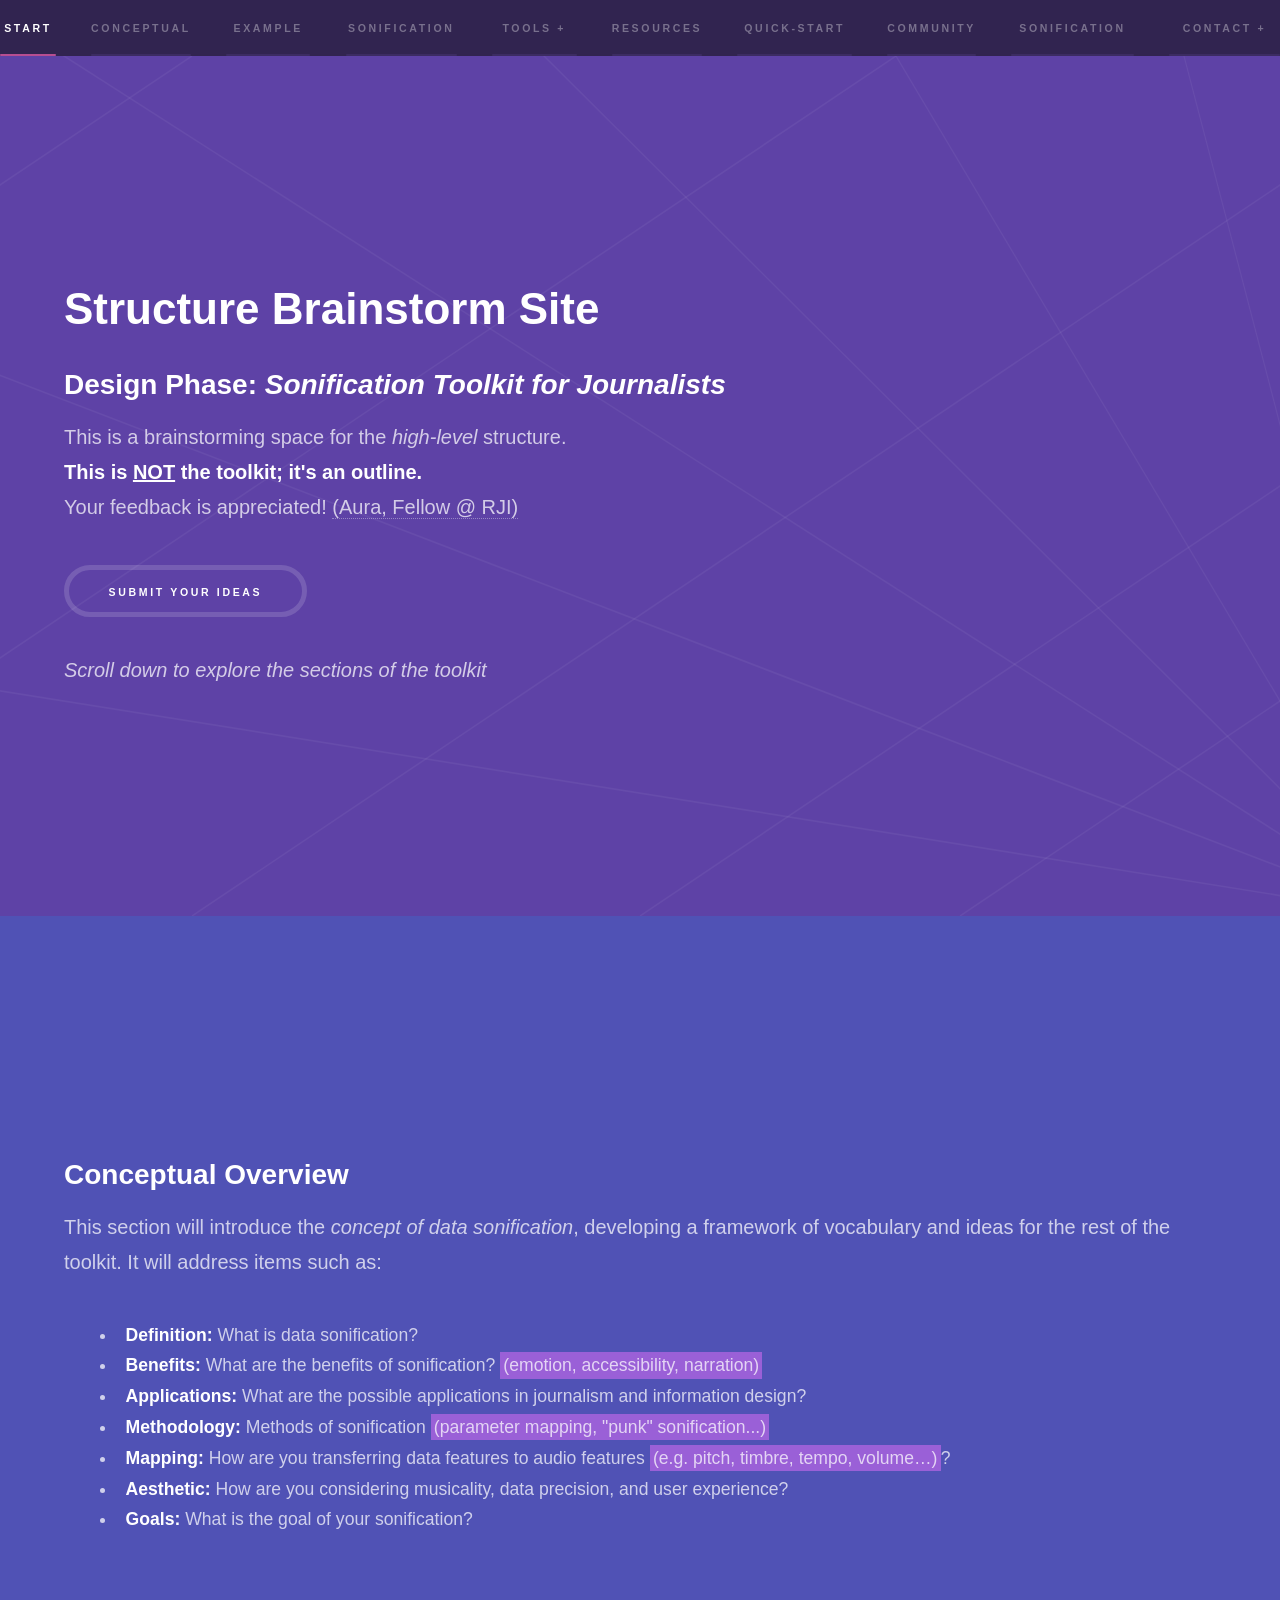
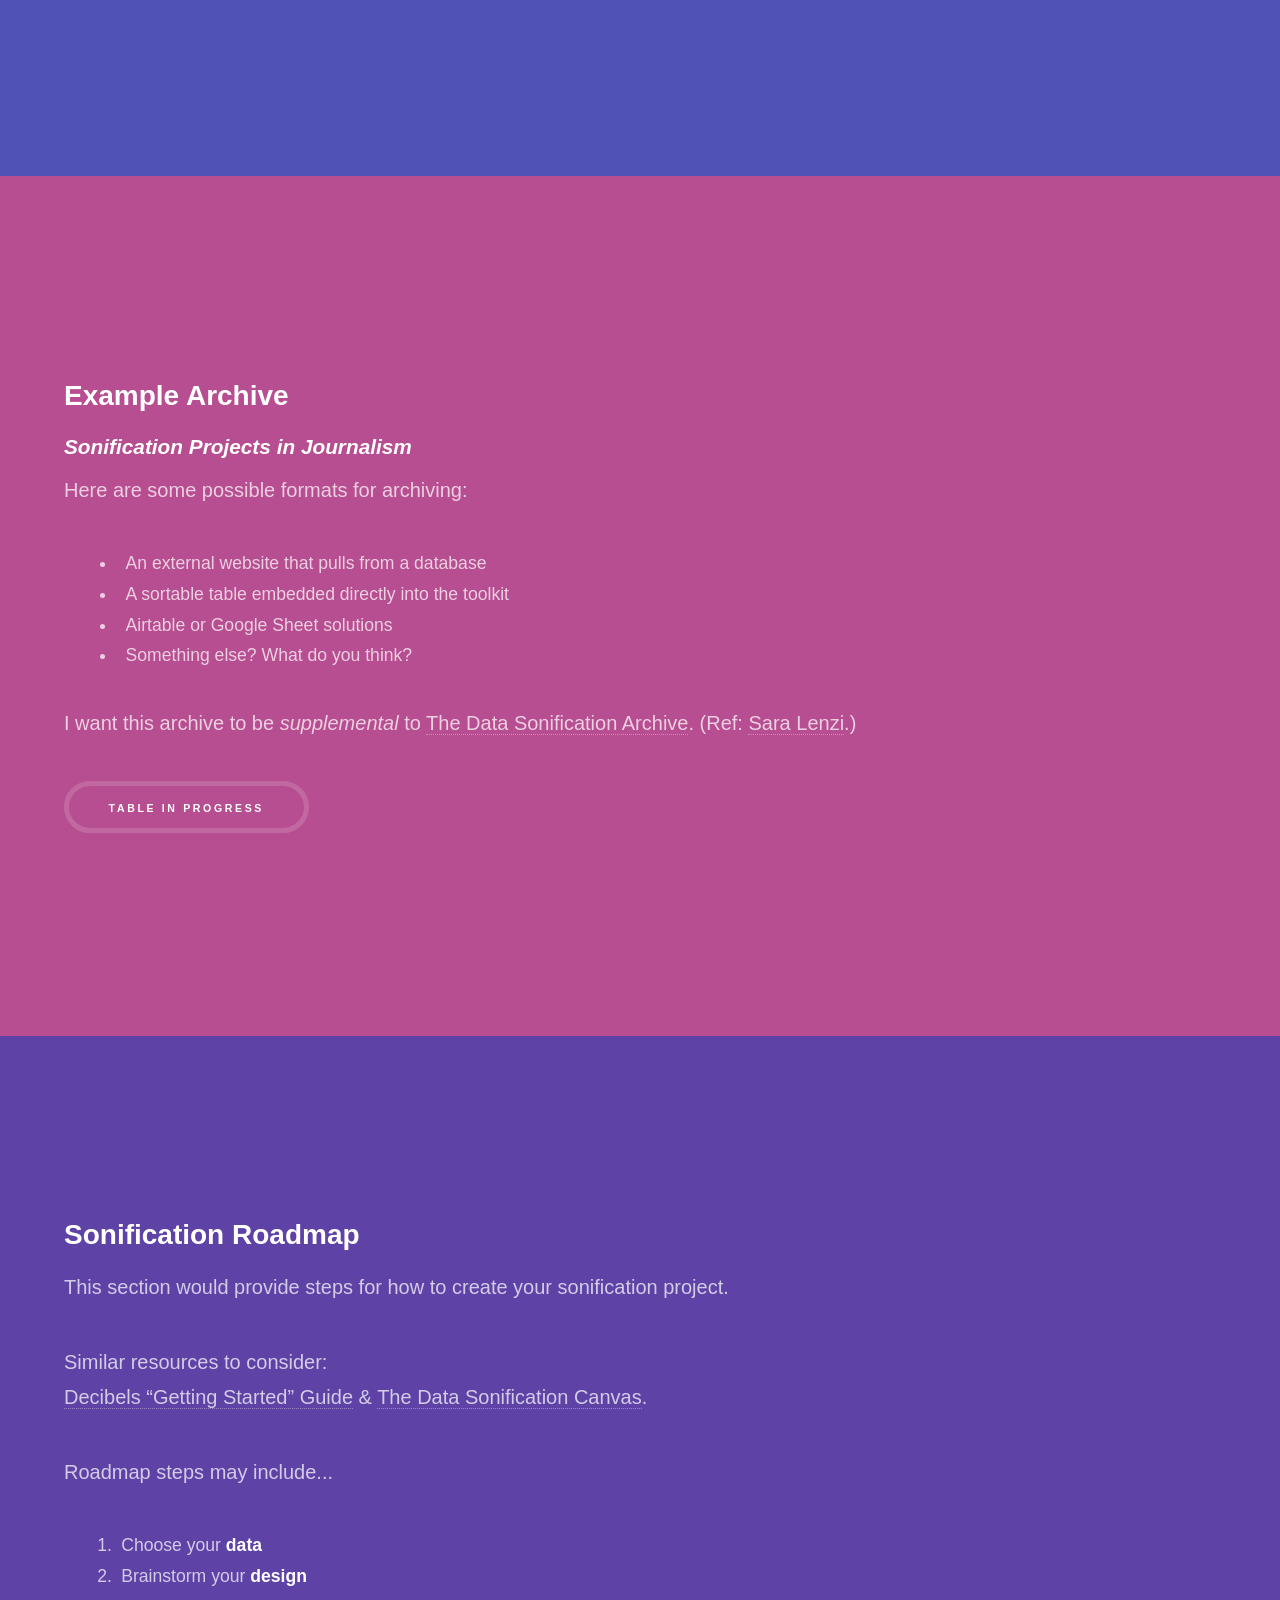
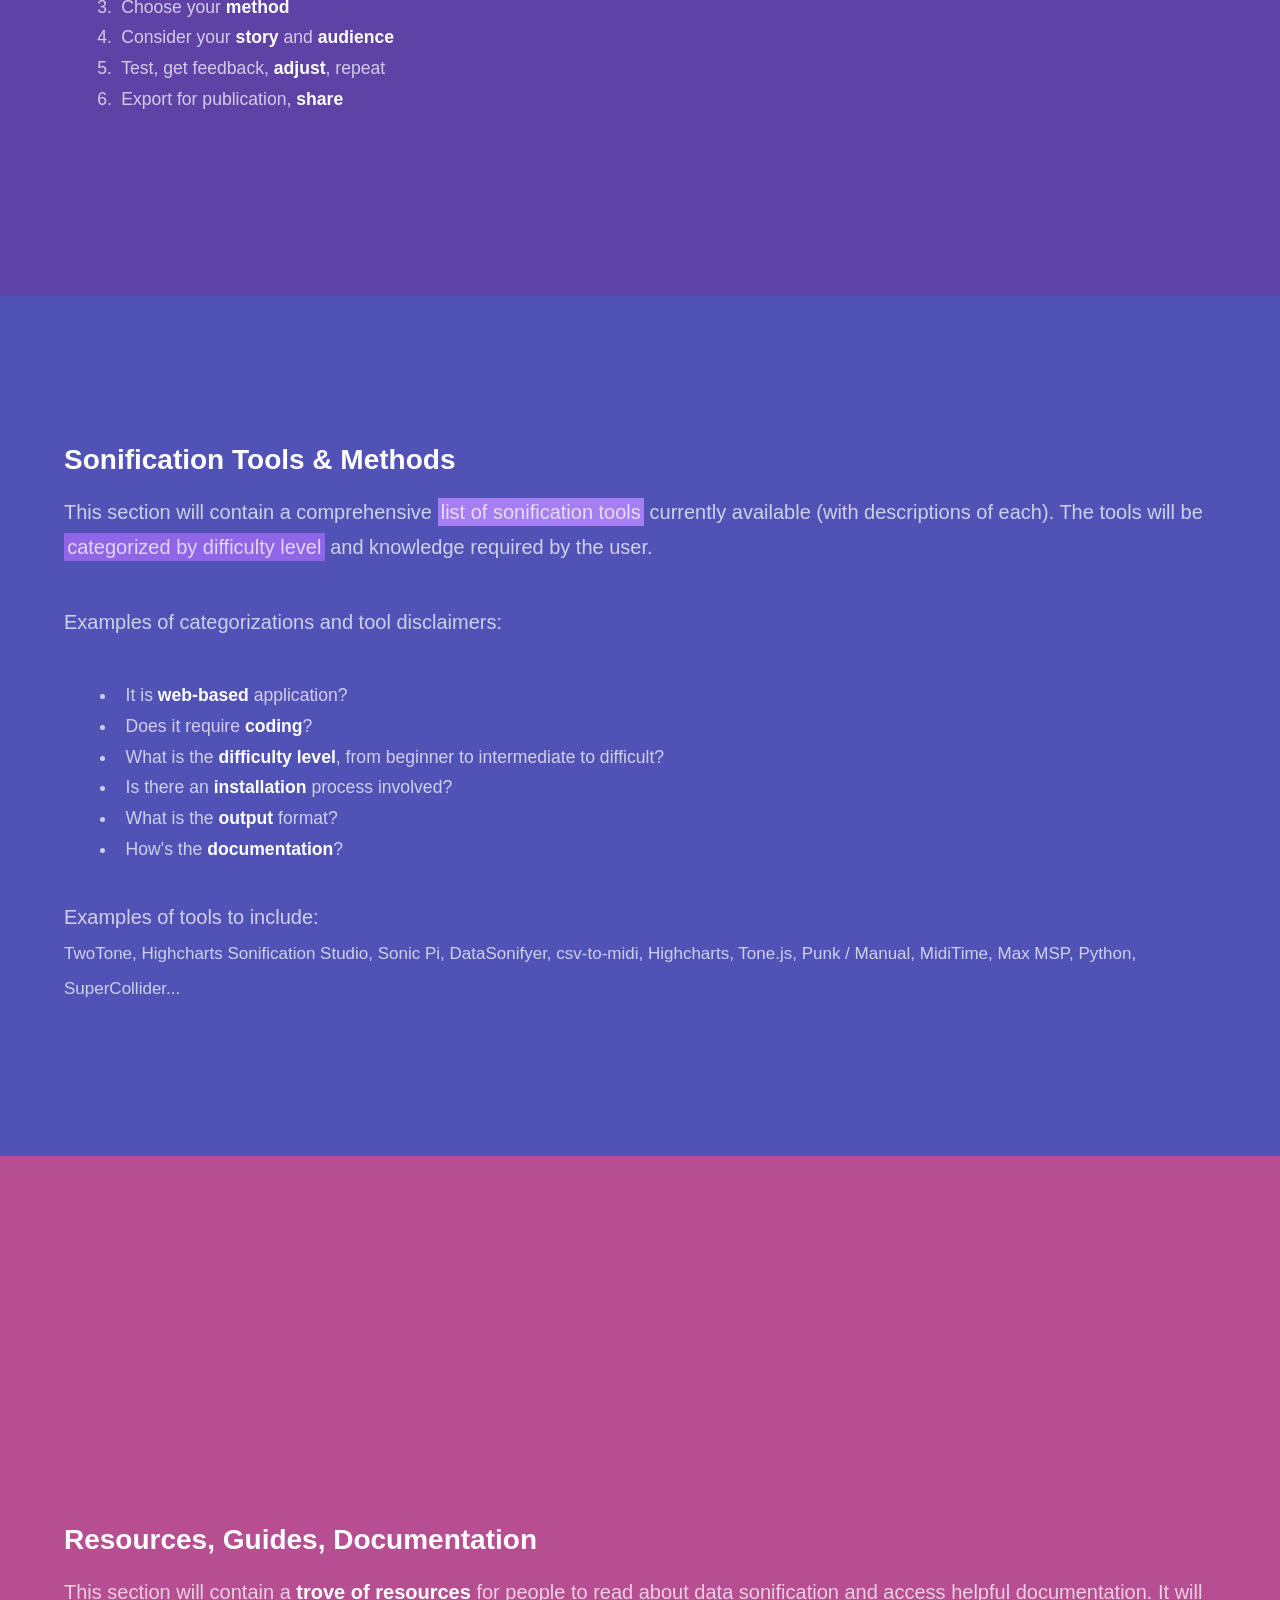
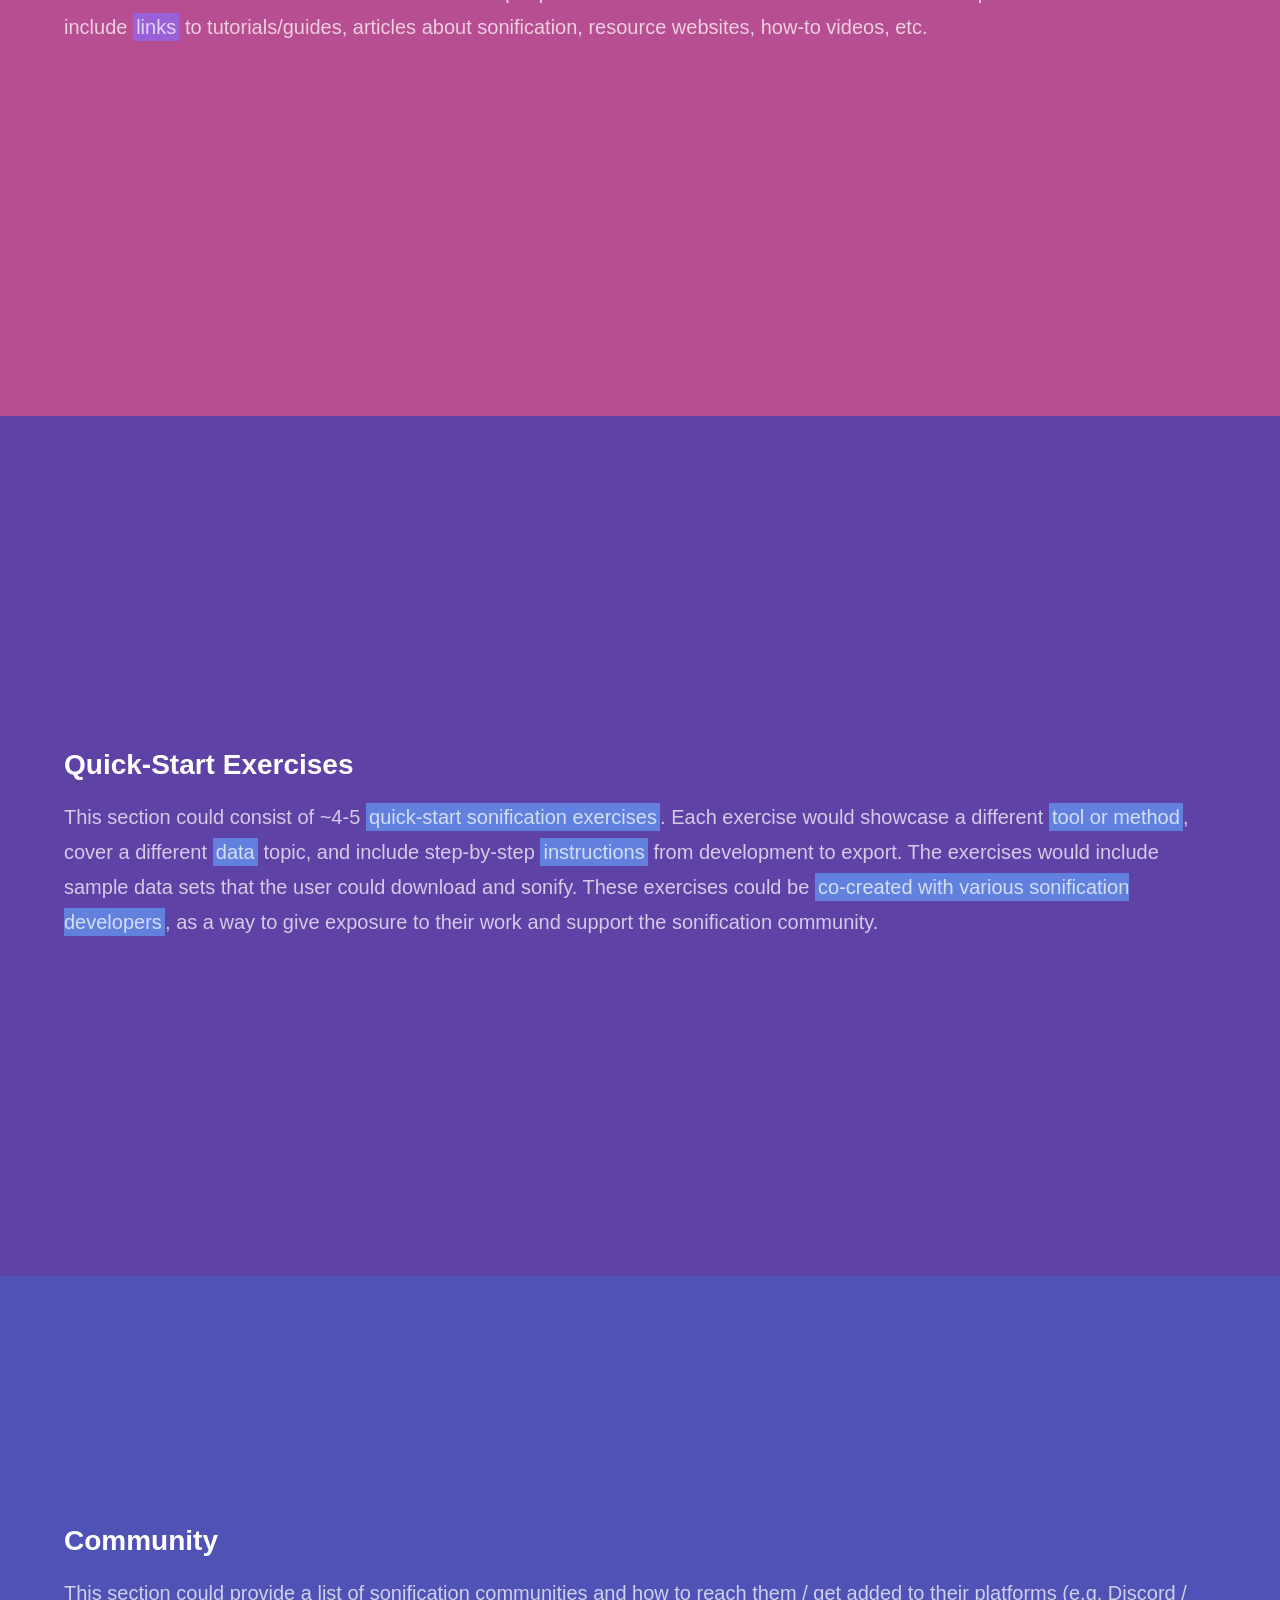
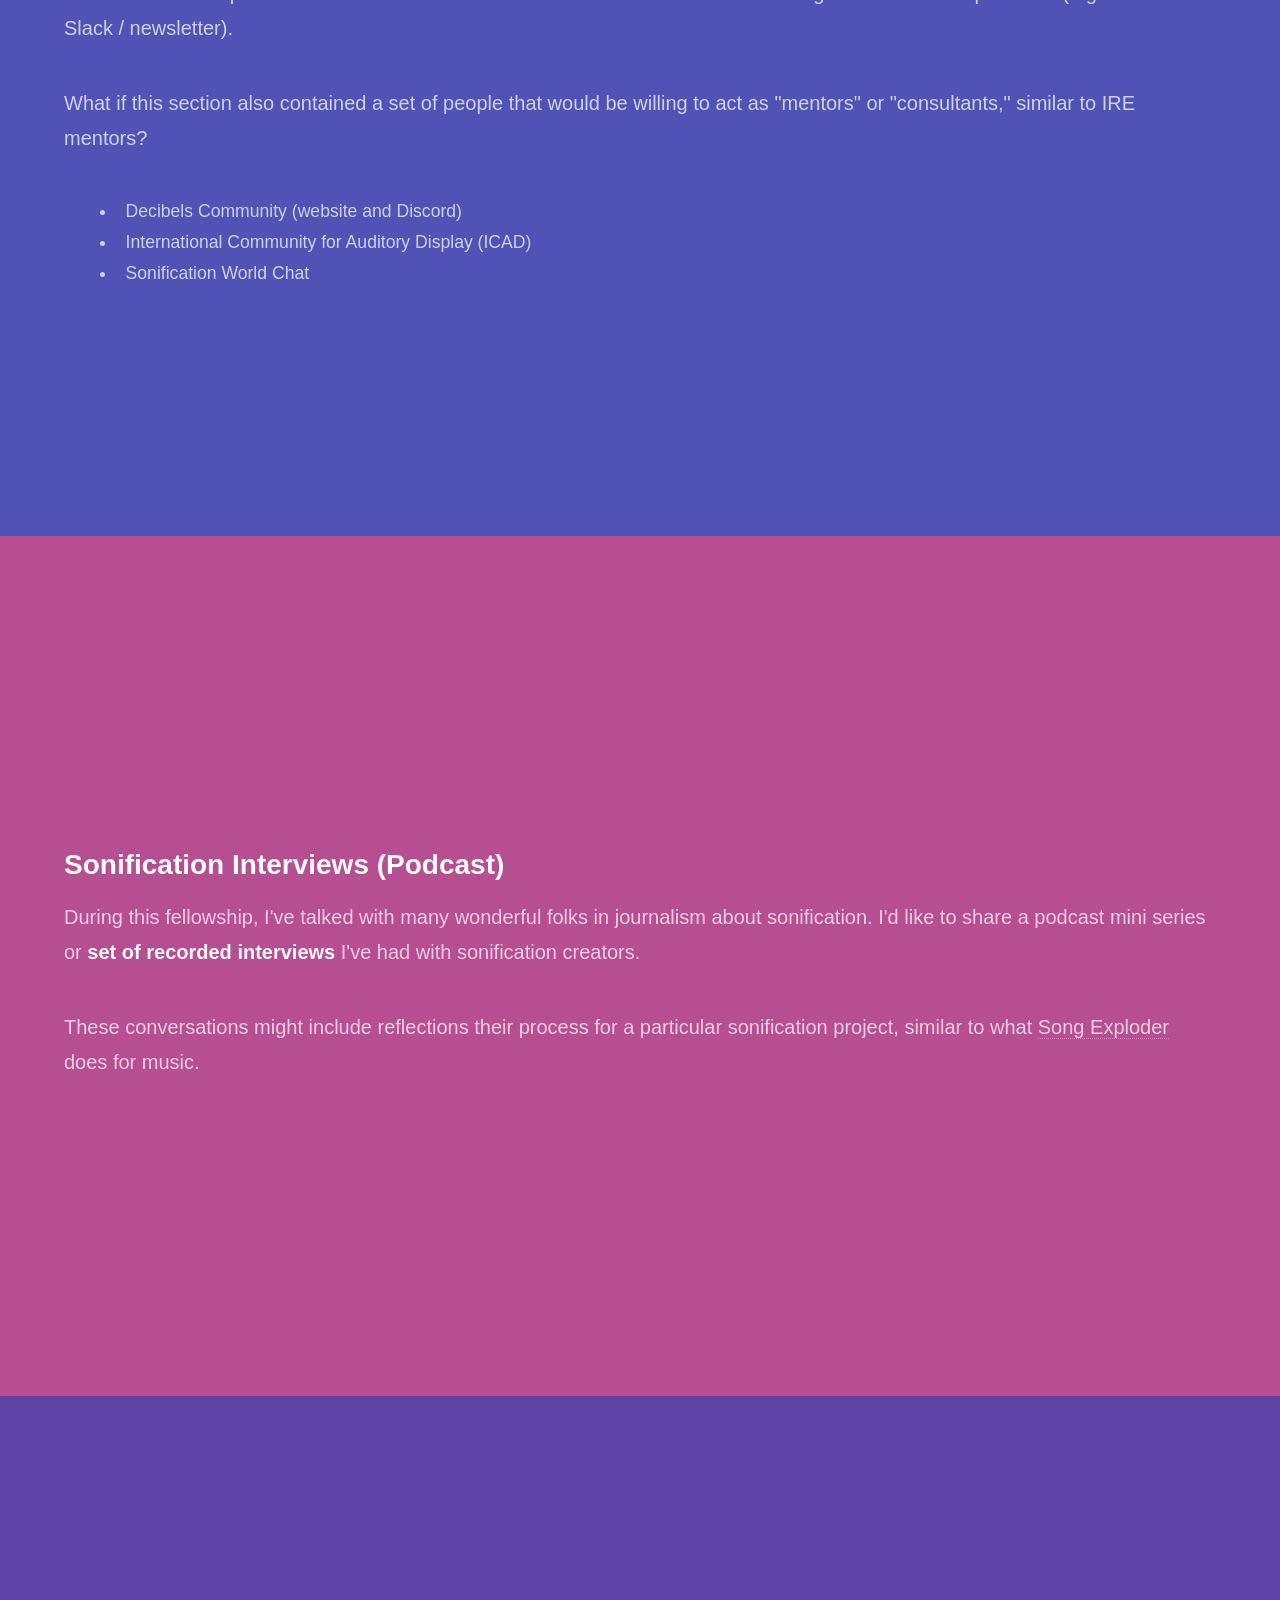
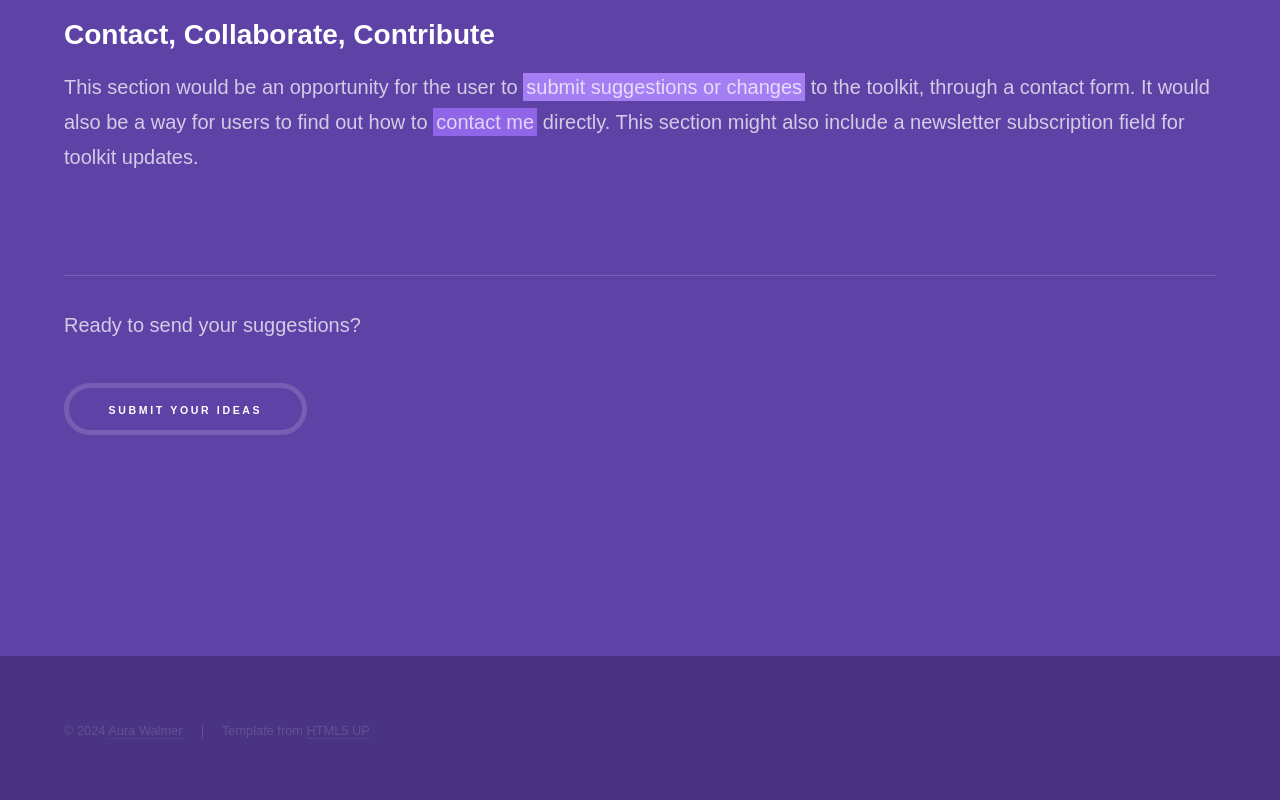
<file: index.html>
<!DOCTYPE HTML>
<!-- Hyperspace by HTML5 UP | html5up.net | @ajlkn | CCA 3.0 license (html5up.net/license) -->
<html lang="en">
	<head>
		<title>Sonification Toolkit for Storytellers | Structure Brainstorm</title>
		<meta charset="utf-8">
		<meta name="viewport" content="width=device-width, initial-scale=1, user-scalable=no">
		<!-- Template CSS -->
		<link rel="stylesheet" href="assets/css/main.css">
		<noscript><link rel="stylesheet" href="assets/css/noscript.css"></noscript>
	</head>
	<body class="is-preload">

		<!-- Sidebar -->
			<section id="sidebar">
				<div class="inner">
					<nav>
						<ul>
							<li><a href="#intro">Start Here</a></li>
							<li><a href="#conceptual">Conceptual</a></li>
							<li><a href="#examples">Example Archive</a></li>
							<li><a href="#roadmap">Sonification Roadmap</a></li>
                            <li><a href="#tools">Tools + Methods</a></li>
							<li><a href="#resources">Resources</a></li>
							<li><a href="#exercises">Quick-Start Exercises</a></li>
							<li><a href="#community">Community</a></li>
                            <li><a href="#podcast">Sonification Interviews</a></li>
							<li><a href="#contact">Contact + Contribute</a></li>
						</ul>
					</nav>
				</div>
			</section>

		<!-- Wrapper -->
			<div id="wrapper">
				<!-- Start Here -->
                <section id="intro" class="wrapper style1 fullscreen fade-up">
                    <div class="inner">
                        <h1>Structure Brainstorm Site </h1>
                        <h2>Design Phase: <em>Sonification Toolkit for Journalists</em></h2>
						<p>
							This is a brainstorming space for the <em>high-level</em> structure. <br>
							<b>This is <u>NOT</u> the toolkit; it's an outline.</b> <br>
							Your feedback is appreciated! <a href="https://rjionline.org/person/auralee-walmer/" target="_blank">(Aura, Fellow @ RJI)</a>
						</p>
                        <ul class="actions">
                            <li><a href="https://forms.gle/p8mmgmQEMDnyavcq8" target="_blank" class="button scrolly">Submit your ideas</a></li>
                        </ul>
						<p><em>Scroll down to explore the sections of the toolkit</em></p>
                    </div>
                </section>

				<!-- Conceptual -->
                <section id="conceptual" class="wrapper style2 fullscreen fade-up">
                    <div class="inner">
                        <h2>Conceptual Overview</h2>
                        <p>This section will introduce the <em>concept of data sonification</em>, developing a framework of vocabulary and ideas for the rest of the toolkit. It will address items such as:</p>
                       <ul>
                            <li><b>Definition:</b> What is data sonification?</li>
                            <li><b>Benefits:</b> What are the benefits of sonification? <span class="paragraph-bg-highlight-1">(emotion, accessibility, narration)</span> </li>
                            <li><b>Applications:</b> What are the possible applications in journalism and information design?</li>
                            <li><b>Methodology:</b> Methods of sonification <span class="paragraph-bg-highlight-1">(parameter mapping, "punk" sonification...)</span></li>
							<li><b>Mapping:</b> How are you transferring data features to audio features <span class="paragraph-bg-highlight-1">(e.g. pitch, timbre, tempo, volume…)</span>?
							</li>
                            <li><b>Aesthetic:</b> How are you considering musicality, data precision, and user experience?</li>
                            <li><b>Goals:</b> What is the goal of your sonification?</li>
                       </ul>
                    </div>
                </section>

                <!-- Examples -->
                <section id="examples" class="wrapper style3 fullscreen fade-up">
                    <div class="inner">
                        <h2>Example Archive</h2>
						<h3><em>Sonification Projects in Journalism</em></h3>
                        <p>Here are some possible formats for archiving:</p>
							<ul>
								<li>An external website that pulls from a database</li>
								<li>A sortable table embedded directly into the toolkit</li>
								<li>Airtable or Google Sheet solutions</li>
								<li>Something else? What do you think?</li>
							</ul>
                        <p>
							I want this archive to be <em>supplemental</em> to <a href="https://sonification.design/" target="_blank">The Data Sonification Archive</a>. (Ref: <a href="https://sonification.design/about.html" target="_blank">Sara Lenzi</a>.)
						</p>
                        <ul class="actions">
							<li><a href="#" class="button">Table In Progress</a></li>
							<!-- <li><a href="#" target="_blank" class="button">Table In Progress</a></li> -->
                        </ul>
                    </div>
                </section>

                <!-- Roadmap -->
                <section id="roadmap" class="wrapper style1 fullscreen fade-up">
                    <div class="inner">
                        <h2>Sonification Roadmap</h2>
						<p>This section would provide steps for how to create your sonification project.</p>
						<p>
							Similar resources to consider: <br>
							<a href="https://docs.google.com/document/d/1aMvWjr4NjgddhbMwwcmH8X0U1Qh9pnK7MsIFLT8nWLk/edit?usp=sharing" target="_blank">Decibels “Getting Started” Guide</a> &amp;
							<a href="https://sonification.design/resource.html" target="_blank">The Data Sonification Canvas</a>.
						</p>
						<p>Roadmap steps may include...</p>
							<ol>
								<li>Choose your <b>data</b></li>
								<li>Brainstorm your <b>design</b></li>
								<li>Choose your <b>method</b></li>
								<li>Consider your <b>story</b> and <b>audience</b></li>
								<li>Test, get feedback, <b>adjust</b>, repeat</li>
								<li>Export for publication, <b>share</b></li>
							</ol>
                    </div>
                </section>

				<!-- Tools -->
                <section id="tools" class="wrapper style2 fullscreen fade-up">
                    <div class="inner">
                        <h2>Sonification Tools &amp; Methods</h2>
						<p>
							This section will contain a comprehensive <span class="paragraph-bg-highlight-2">list of sonification tools</span> currently available (with descriptions of each). The tools will be <span class="paragraph-bg-highlight-3">categorized by difficulty level</span> and knowledge required by the user.
						</p>
						<p>Examples of categorizations and tool disclaimers:</p>
							<ul>
								<li>It is <b>web-based</b> application?</li>
								<li>Does it require <b>coding</b>?</li>
								<li>What is the <b>difficulty level</b>, from beginner to intermediate to difficult?</li>
								<li>Is there an <b>installation</b> process involved?</li>
								<li>What is the <b>output</b> format?</li>
								<li>How's the <b>documentation</b>?</li>
							</ul>
						<p>Examples of tools to include: <br>
							<span class="paragraph-tad-smaller">TwoTone, Highcharts Sonification Studio, Sonic Pi, DataSonifyer, csv-to-midi, Highcharts, Tone.js, Punk / Manual, MidiTime, Max MSP, Python, SuperCollider...</span>
						</p>
                    </div>
                </section>

				<!-- Resources -->
                <section id="resources" class="wrapper style3 fullscreen fade-up">
                    <div class="inner">
                        <h2>Resources, Guides, Documentation</h2>
						<p>This section will contain a <b>trove of resources</b> for people to read about data sonification and access helpful documentation. It will include <span class="paragraph-bg-highlight-1">links</span> to tutorials/guides, articles about sonification, resource websites, how-to videos, etc.</p>
                    </div>
                </section>

				<!-- Excercises -->
                <section id="exercises" class="wrapper style1 fullscreen fade-up">
                    <div class="inner">
                        <h2>Quick-Start Exercises</h2>
						<p>This section could consist of ~4-5 <span class="paragraph-bg-highlight-4">quick-start sonification exercises</span>. Each exercise would showcase a different <span class="paragraph-bg-highlight-4">tool or method</span>, cover a different <span class="paragraph-bg-highlight-4">data</span> topic, and include step-by-step <span class="paragraph-bg-highlight-4">instructions</span> from development to export. The exercises would include sample data sets that the user could download and sonify. These exercises could be <span class="paragraph-bg-highlight-4">co-created with various sonification developers</span>, as a way to give exposure to their work and support the sonification community. </p>
                    </div>
                </section>

				<!-- Community -->
                <section id="community" class="wrapper style2 fullscreen fade-up">
                    <div class="inner">
                        <h2>Community</h2>
						<p>
							This section could provide a list of sonification communities and how to reach them / get added to their platforms (e.g. Discord / Slack / newsletter).
						</p>
						<p>
							What if this section also contained a set of people that would be willing to act as "mentors" or "consultants," similar to IRE mentors?
						</p>
						<ul>
							<li>Decibels Community (website and Discord)</li>
							<li>International Community for Auditory Display (ICAD)</li>
							<li>Sonification World Chat</li>
						</ul>
                    </div>
                </section>

				<!-- Podcasts / Interviews -->
                <section id="podcast" class="wrapper style3 fullscreen fade-up">
                    <div class="inner">
                        <h2>Sonification Interviews (Podcast)</h2>
						<p>
							During this fellowship, I've talked with many wonderful folks in journalism about sonification. I'd like to share a podcast mini series or <b>set of recorded interviews</b> I've had with sonification creators.
						</p>
						<p>
							These conversations might include reflections their process for a particular sonification project, similar to what <a href="https://songexploder.net/" target="_blank">Song Exploder</a> does for music.
						</p>
                    </div>
                </section>

				<!-- Contact + Contribute -->
                <section id="contact" class="wrapper style1 fullscreen fade-up">
                    <div class="inner">
                        <h2>Contact, Collaborate, Contribute</h2>
						<p>
							This section would be an opportunity for the user to <span class="paragraph-bg-highlight-2">submit suggestions or changes</span> to the toolkit, through a contact form. It would also be a way for users to find out how to <span class="paragraph-bg-highlight-3">contact me</span> directly. This section might also include a newsletter subscription field for toolkit updates.
						</p>
						<br>
						<hr>
						<p>Ready to send your suggestions?</p>
						<ul class="actions">
                            <li><a href="https://forms.gle/p8mmgmQEMDnyavcq8" target="_blank" class="button scrolly">Submit your ideas</a></li>
                        </ul>
                    </div>
                </section>

			</div>

		<!-- Footer -->
			<footer id="footer" class="wrapper style1-alt">
				<div class="inner">
					<ul class="menu">
						<li>&copy; 2024 <a href="https://aurawalmer.com/" target="_blank">Aura Walmer</a> </li><li>Template from <a href="http://html5up.net" target="_blank">HTML5 UP</a></li>
					</ul>
				</div>
			</footer>

		<!-- Scripts -->
			<script src="assets/js/jquery.min.js"></script>
			<script src="assets/js/jquery.scrollex.min.js"></script>
			<script src="assets/js/jquery.scrolly.min.js"></script>
			<script src="assets/js/browser.min.js"></script>
			<script src="assets/js/breakpoints.min.js"></script>
			<script src="assets/js/util.js"></script>
			<script src="assets/js/main.js"></script>

	</body>
</html>
</file>
<file: assets/css/noscript.css>
/*
	Hyperspace by HTML5 UP
	html5up.net | @ajlkn
	Free for personal and commercial use under the CCA 3.0 license (html5up.net/license)
*/

/* Spotlights */

	.spotlights > section > .image:before {
		opacity: 0 !important;
	}

	.spotlights > section > .content > .inner {
		-moz-transform: none !important;
		-webkit-transform: none !important;
		-ms-transform: none !important;
		transform: none !important;
		opacity: 1 !important;
	}

/* Wrapper */

	.wrapper > .inner {
		opacity: 1 !important;
		-moz-transform: none !important;
		-webkit-transform: none !important;
		-ms-transform: none !important;
		transform: none !important;
	}

/* Sidebar */

	#sidebar > .inner {
		opacity: 1 !important;
	}

	#sidebar nav > ul > li {
		-moz-transform: none !important;
		-webkit-transform: none !important;
		-ms-transform: none !important;
		transform: none !important;
		opacity: 1 !important;
	}
</file>
<file: assets/css/main.css>
@import url(fontawesome-all.min.css);

/*
	Hyperspace by HTML5 UP
	html5up.net | @ajlkn
	Free for personal and commercial use under the CCA 3.0 license (html5up.net/license)
*/

html, body, div, span, applet, object,
iframe, h1, h2, h3, h4, h5, h6, p, blockquote,
pre, a, abbr, acronym, address, big, cite,
code, del, dfn, em, img, ins, kbd, q, s, samp,
small, strike, strong, sub, sup, tt, var, b,
u, i, center, dl, dt, dd, ol, ul, li, fieldset,
form, label, legend, table, caption, tbody,
tfoot, thead, tr, th, td, article, aside,
canvas, details, embed, figure, figcaption,
footer, header, hgroup, menu, nav, output, ruby,
section, summary, time, mark, audio, video {
	margin: 0;
	padding: 0;
	border: 0;
	font-size: 100%;
	font: inherit;
	vertical-align: baseline;}

article, aside, details, figcaption, figure,
footer, header, hgroup, menu, nav, section {
	display: block;}

body {
	line-height: 1;
}

ol, ul {
	list-style: none;
}

blockquote, q {
	quotes: none;
}

	blockquote:before, blockquote:after, q:before, q:after {
		content: '';
		content: none;
	}

table {
	border-collapse: collapse;
	border-spacing: 0;
}

body {
	-webkit-text-size-adjust: none;
}

mark {
	background-color: transparent;
	color: inherit;
}

input::-moz-focus-inner {
	border: 0;
	padding: 0;
}

input, select, textarea {
	-moz-appearance: none;
	-webkit-appearance: none;
	-ms-appearance: none;
	appearance: none;
}

/* Basic */

	@-ms-viewport {
		width: device-width;
	}

	body {
		-ms-overflow-style: scrollbar;
	}

	@media screen and (max-width: 480px) {

		html, body {
			min-width: 320px;
		}

	}

	html {
		box-sizing: border-box;
	}

	*, *:before, *:after {
		box-sizing: inherit;
	}

	body {
		background: #312450;
	}

		body.is-preload *, body.is-preload *:before, body.is-preload *:after {
			-moz-animation: none !important;
			-webkit-animation: none !important;
			-ms-animation: none !important;
			animation: none !important;
			-moz-transition: none !important;
			-webkit-transition: none !important;
			-ms-transition: none !important;
			transition: none !important;
		}

/* Type */

	body, input, select, textarea {
		color: rgba(255, 255, 255, .73); /* changed for better visibility */
		font-family: Arial, Helvetica, sans-serif;
		font-size: 16.5pt;
		font-weight: normal;
		line-height: 1.75;
	}

		@media screen and (max-width: 1680px) {

			body, input, select, textarea {
				font-size: 13pt;
			}

		}

		@media screen and (max-width: 1280px) {

			body, input, select, textarea {
				font-size: 12pt;
			}

		}

		@media screen and (max-width: 360px) {

			body, input, select, textarea {
				font-size: 11pt;
			}

		}

	a {
		-moz-transition: color 0.2s ease, border-bottom-color 0.2s ease;
		-webkit-transition: color 0.2s ease, border-bottom-color 0.2s ease;
		-ms-transition: color 0.2s ease, border-bottom-color 0.2s ease;
		transition: color 0.2s ease, border-bottom-color 0.2s ease;
		border-bottom: dotted 1px rgba(255, 255, 255, 0.35);
		color: inherit;
		text-decoration: none;
	}

		a:hover {
			border-bottom-color: transparent;
			color: #ffffff;
		}

	strong, b {
		color: #ffffff;
		font-weight: bold;
	}

	em, i {
		font-style: italic;
	}

	p {
		margin: 0 0 2em 0;
		font-size: 1.25em;
	}

	h1, h2, h3, h4, h5, h6 {
		color: #ffffff;
		font-weight: bold;
		line-height: 1.5;
		margin: 0 0 0.5em 0;
	}

		h1 a, h2 a, h3 a, h4 a, h5 a, h6 a {
			color: inherit;
			text-decoration: none;
		}

	h1 {
		font-size: 2.75em;
	}

		h1.major {
			margin: 0 0 1.3em 0;
			position: relative;
			padding-bottom: 0.35em;
		}

			h1.major:after {
				background-image: -moz-linear-gradient(to right, #5e42a6, #b74e91);
				background-image: -webkit-linear-gradient(to right, #5e42a6, #b74e91);
				background-image: -ms-linear-gradient(to right, #5e42a6, #b74e91);
				background-image: linear-gradient(to right, #5e42a6, #b74e91);
				-moz-transition: max-width 0.2s ease;
				-webkit-transition: max-width 0.2s ease;
				-ms-transition: max-width 0.2s ease;
				transition: max-width 0.2s ease;
				border-radius: 0.2em;
				bottom: 0;
				content: '';
				height: 0.05em;
				position: absolute;
				right: 0;
				width: 100%;
			}

	h2 {
		font-size: 1.75em;
	}

	h3 {
		font-size: 1.3em;
	}

	h4 {
		font-size: 1em;
	}

	h5 {
		font-size: 0.8em;
	}

	h6 {
		font-size: 0.6em;
	}

	@media screen and (max-width: 736px) {

		h1 {
			font-size: 2em;
		}

		h2 {
			font-size: 1.25em;
		}

		h3 {
			font-size: 1em;
		}

		h4 {
			font-size: 0.8em;
		}

		h5 {
			font-size: 0.6em;
		}

		h6 {
			font-size: 0.6em;
		}

	}

	sub {
		font-size: 0.8em;
		position: relative;
		top: 0.5em;
	}

	sup {
		font-size: 0.8em;
		position: relative;
		top: -0.5em;
	}

	blockquote {
		border-left: solid 4px rgba(255, 255, 255, 0.15);
		font-style: italic;
		margin: 0 0 2em 0;
		padding: 0.5em 0 0.5em 2em;
	}

	code {
		background: rgba(255, 255, 255, 0.05);
		border-radius: 0.25em;
		border: solid 1px rgba(255, 255, 255, 0.15);
		font-family: "Courier New", monospace;
		font-size: 0.9em;
		margin: 0 0.25em;
		padding: 0.25em 0.65em;
	}

	pre {
		-webkit-overflow-scrolling: touch;
		font-family: "Courier New", monospace;
		font-size: 0.9em;
		margin: 0 0 2em 0;
	}

		pre code {
			display: block;
			line-height: 1.75em;
			padding: 1em 1.5em;
			overflow-x: auto;
		}

	hr {
		border: 0;
		border-bottom: solid 1px rgba(255, 255, 255, 0.15);
		margin: 2em 0;
	}

		hr.major {
			margin: 3em 0;
		}

	.align-left {
		text-align: left;
	}

	.align-center {
		text-align: center;
	}

	.align-right {
		text-align: right;
	}

/* Row */

	.row {
		display: flex;
		flex-wrap: wrap;
		box-sizing: border-box;
		align-items: stretch;
	}

		.row > * {
			box-sizing: border-box;
		}

		.row.gtr-uniform > * > :last-child {
			margin-bottom: 0;
		}

		.row.aln-left {
			justify-content: flex-start;
		}

		.row.aln-center {
			justify-content: center;
		}

		.row.aln-right {
			justify-content: flex-end;
		}

		.row.aln-top {
			align-items: flex-start;
		}

		.row.aln-middle {
			align-items: center;
		}

		.row.aln-bottom {
			align-items: flex-end;
		}

		.row > .imp {
			order: -1;
		}

		.row > .col-1 {
			width: 8.33333%;
		}

		.row > .off-1 {
			margin-left: 8.33333%;
		}

		.row > .col-2 {
			width: 16.66667%;
		}

		.row > .off-2 {
			margin-left: 16.66667%;
		}

		.row > .col-3 {
			width: 25%;
		}

		.row > .off-3 {
			margin-left: 25%;
		}

		.row > .col-4 {
			width: 33.33333%;
		}

		.row > .off-4 {
			margin-left: 33.33333%;
		}

		.row > .col-5 {
			width: 41.66667%;
		}

		.row > .off-5 {
			margin-left: 41.66667%;
		}

		.row > .col-6 {
			width: 50%;
		}

		.row > .off-6 {
			margin-left: 50%;
		}

		.row > .col-7 {
			width: 58.33333%;
		}

		.row > .off-7 {
			margin-left: 58.33333%;
		}

		.row > .col-8 {
			width: 66.66667%;
		}

		.row > .off-8 {
			margin-left: 66.66667%;
		}

		.row > .col-9 {
			width: 75%;
		}

		.row > .off-9 {
			margin-left: 75%;
		}

		.row > .col-10 {
			width: 83.33333%;
		}

		.row > .off-10 {
			margin-left: 83.33333%;
		}

		.row > .col-11 {
			width: 91.66667%;
		}

		.row > .off-11 {
			margin-left: 91.66667%;
		}

		.row > .col-12 {
			width: 100%;
		}

		.row > .off-12 {
			margin-left: 100%;
		}

		.row.gtr-0 {
			margin-top: 0;
			margin-left: 0em;
		}

			.row.gtr-0 > * {
				padding: 0 0 0 0em;
			}

			.row.gtr-0.gtr-uniform {
				margin-top: 0em;
			}

				.row.gtr-0.gtr-uniform > * {
					padding-top: 0em;
				}

		.row.gtr-25 {
			margin-top: 0;
			margin-left: -0.375em;
		}

			.row.gtr-25 > * {
				padding: 0 0 0 0.375em;
			}

			.row.gtr-25.gtr-uniform {
				margin-top: -0.375em;
			}

				.row.gtr-25.gtr-uniform > * {
					padding-top: 0.375em;
				}

		.row.gtr-50 {
			margin-top: 0;
			margin-left: -0.75em;
		}

			.row.gtr-50 > * {
				padding: 0 0 0 0.75em;
			}

			.row.gtr-50.gtr-uniform {
				margin-top: -0.75em;
			}

				.row.gtr-50.gtr-uniform > * {
					padding-top: 0.75em;
				}

		.row {
			margin-top: 0;
			margin-left: -1.5em;
		}

			.row > * {
				padding: 0 0 0 1.5em;
			}

			.row.gtr-uniform {
				margin-top: -1.5em;
			}

				.row.gtr-uniform > * {
					padding-top: 1.5em;
				}

		.row.gtr-150 {
			margin-top: 0;
			margin-left: -2.25em;
		}

			.row.gtr-150 > * {
				padding: 0 0 0 2.25em;
			}

			.row.gtr-150.gtr-uniform {
				margin-top: -2.25em;
			}

				.row.gtr-150.gtr-uniform > * {
					padding-top: 2.25em;
				}

		.row.gtr-200 {
			margin-top: 0;
			margin-left: -3em;
		}

			.row.gtr-200 > * {
				padding: 0 0 0 3em;
			}

			.row.gtr-200.gtr-uniform {
				margin-top: -3em;
			}

				.row.gtr-200.gtr-uniform > * {
					padding-top: 3em;
				}

		@media screen and (max-width: 1680px) {

			.row {
				display: flex;
				flex-wrap: wrap;
				box-sizing: border-box;
				align-items: stretch;
			}

				.row > * {
					box-sizing: border-box;
				}

				.row.gtr-uniform > * > :last-child {
					margin-bottom: 0;
				}

				.row.aln-left {
					justify-content: flex-start;
				}

				.row.aln-center {
					justify-content: center;
				}

				.row.aln-right {
					justify-content: flex-end;
				}

				.row.aln-top {
					align-items: flex-start;
				}

				.row.aln-middle {
					align-items: center;
				}

				.row.aln-bottom {
					align-items: flex-end;
				}

				.row > .imp-xlarge {
					order: -1;
				}

				.row > .col-1-xlarge {
					width: 8.33333%;
				}

				.row > .off-1-xlarge {
					margin-left: 8.33333%;
				}

				.row > .col-2-xlarge {
					width: 16.66667%;
				}

				.row > .off-2-xlarge {
					margin-left: 16.66667%;
				}

				.row > .col-3-xlarge {
					width: 25%;
				}

				.row > .off-3-xlarge {
					margin-left: 25%;
				}

				.row > .col-4-xlarge {
					width: 33.33333%;
				}

				.row > .off-4-xlarge {
					margin-left: 33.33333%;
				}

				.row > .col-5-xlarge {
					width: 41.66667%;
				}

				.row > .off-5-xlarge {
					margin-left: 41.66667%;
				}

				.row > .col-6-xlarge {
					width: 50%;
				}

				.row > .off-6-xlarge {
					margin-left: 50%;
				}

				.row > .col-7-xlarge {
					width: 58.33333%;
				}

				.row > .off-7-xlarge {
					margin-left: 58.33333%;
				}

				.row > .col-8-xlarge {
					width: 66.66667%;
				}

				.row > .off-8-xlarge {
					margin-left: 66.66667%;
				}

				.row > .col-9-xlarge {
					width: 75%;
				}

				.row > .off-9-xlarge {
					margin-left: 75%;
				}

				.row > .col-10-xlarge {
					width: 83.33333%;
				}

				.row > .off-10-xlarge {
					margin-left: 83.33333%;
				}

				.row > .col-11-xlarge {
					width: 91.66667%;
				}

				.row > .off-11-xlarge {
					margin-left: 91.66667%;
				}

				.row > .col-12-xlarge {
					width: 100%;
				}

				.row > .off-12-xlarge {
					margin-left: 100%;
				}

				.row.gtr-0 {
					margin-top: 0;
					margin-left: 0em;
				}

					.row.gtr-0 > * {
						padding: 0 0 0 0em;
					}

					.row.gtr-0.gtr-uniform {
						margin-top: 0em;
					}

						.row.gtr-0.gtr-uniform > * {
							padding-top: 0em;
						}

				.row.gtr-25 {
					margin-top: 0;
					margin-left: -0.375em;
				}

					.row.gtr-25 > * {
						padding: 0 0 0 0.375em;
					}

					.row.gtr-25.gtr-uniform {
						margin-top: -0.375em;
					}

						.row.gtr-25.gtr-uniform > * {
							padding-top: 0.375em;
						}

				.row.gtr-50 {
					margin-top: 0;
					margin-left: -0.75em;
				}

					.row.gtr-50 > * {
						padding: 0 0 0 0.75em;
					}

					.row.gtr-50.gtr-uniform {
						margin-top: -0.75em;
					}

						.row.gtr-50.gtr-uniform > * {
							padding-top: 0.75em;
						}

				.row {
					margin-top: 0;
					margin-left: -1.5em;
				}

					.row > * {
						padding: 0 0 0 1.5em;
					}

					.row.gtr-uniform {
						margin-top: -1.5em;
					}

						.row.gtr-uniform > * {
							padding-top: 1.5em;
						}

				.row.gtr-150 {
					margin-top: 0;
					margin-left: -2.25em;
				}

					.row.gtr-150 > * {
						padding: 0 0 0 2.25em;
					}

					.row.gtr-150.gtr-uniform {
						margin-top: -2.25em;
					}

						.row.gtr-150.gtr-uniform > * {
							padding-top: 2.25em;
						}

				.row.gtr-200 {
					margin-top: 0;
					margin-left: -3em;
				}

					.row.gtr-200 > * {
						padding: 0 0 0 3em;
					}

					.row.gtr-200.gtr-uniform {
						margin-top: -3em;
					}

						.row.gtr-200.gtr-uniform > * {
							padding-top: 3em;
						}

		}

		@media screen and (max-width: 1280px) {

			.row {
				display: flex;
				flex-wrap: wrap;
				box-sizing: border-box;
				align-items: stretch;
			}

				.row > * {
					box-sizing: border-box;
				}

				.row.gtr-uniform > * > :last-child {
					margin-bottom: 0;
				}

				.row.aln-left {
					justify-content: flex-start;
				}

				.row.aln-center {
					justify-content: center;
				}

				.row.aln-right {
					justify-content: flex-end;
				}

				.row.aln-top {
					align-items: flex-start;
				}

				.row.aln-middle {
					align-items: center;
				}

				.row.aln-bottom {
					align-items: flex-end;
				}

				.row > .imp-large {
					order: -1;
				}

				.row > .col-1-large {
					width: 8.33333%;
				}

				.row > .off-1-large {
					margin-left: 8.33333%;
				}

				.row > .col-2-large {
					width: 16.66667%;
				}

				.row > .off-2-large {
					margin-left: 16.66667%;
				}

				.row > .col-3-large {
					width: 25%;
				}

				.row > .off-3-large {
					margin-left: 25%;
				}

				.row > .col-4-large {
					width: 33.33333%;
				}

				.row > .off-4-large {
					margin-left: 33.33333%;
				}

				.row > .col-5-large {
					width: 41.66667%;
				}

				.row > .off-5-large {
					margin-left: 41.66667%;
				}

				.row > .col-6-large {
					width: 50%;
				}

				.row > .off-6-large {
					margin-left: 50%;
				}

				.row > .col-7-large {
					width: 58.33333%;
				}

				.row > .off-7-large {
					margin-left: 58.33333%;
				}

				.row > .col-8-large {
					width: 66.66667%;
				}

				.row > .off-8-large {
					margin-left: 66.66667%;
				}

				.row > .col-9-large {
					width: 75%;
				}

				.row > .off-9-large {
					margin-left: 75%;
				}

				.row > .col-10-large {
					width: 83.33333%;
				}

				.row > .off-10-large {
					margin-left: 83.33333%;
				}

				.row > .col-11-large {
					width: 91.66667%;
				}

				.row > .off-11-large {
					margin-left: 91.66667%;
				}

				.row > .col-12-large {
					width: 100%;
				}

				.row > .off-12-large {
					margin-left: 100%;
				}

				.row.gtr-0 {
					margin-top: 0;
					margin-left: 0em;
				}

					.row.gtr-0 > * {
						padding: 0 0 0 0em;
					}

					.row.gtr-0.gtr-uniform {
						margin-top: 0em;
					}

						.row.gtr-0.gtr-uniform > * {
							padding-top: 0em;
						}

				.row.gtr-25 {
					margin-top: 0;
					margin-left: -0.375em;
				}

					.row.gtr-25 > * {
						padding: 0 0 0 0.375em;
					}

					.row.gtr-25.gtr-uniform {
						margin-top: -0.375em;
					}

						.row.gtr-25.gtr-uniform > * {
							padding-top: 0.375em;
						}

				.row.gtr-50 {
					margin-top: 0;
					margin-left: -0.75em;
				}

					.row.gtr-50 > * {
						padding: 0 0 0 0.75em;
					}

					.row.gtr-50.gtr-uniform {
						margin-top: -0.75em;
					}

						.row.gtr-50.gtr-uniform > * {
							padding-top: 0.75em;
						}

				.row {
					margin-top: 0;
					margin-left: -1.5em;
				}

					.row > * {
						padding: 0 0 0 1.5em;
					}

					.row.gtr-uniform {
						margin-top: -1.5em;
					}

						.row.gtr-uniform > * {
							padding-top: 1.5em;
						}

				.row.gtr-150 {
					margin-top: 0;
					margin-left: -2.25em;
				}

					.row.gtr-150 > * {
						padding: 0 0 0 2.25em;
					}

					.row.gtr-150.gtr-uniform {
						margin-top: -2.25em;
					}

						.row.gtr-150.gtr-uniform > * {
							padding-top: 2.25em;
						}

				.row.gtr-200 {
					margin-top: 0;
					margin-left: -3em;
				}

					.row.gtr-200 > * {
						padding: 0 0 0 3em;
					}

					.row.gtr-200.gtr-uniform {
						margin-top: -3em;
					}

						.row.gtr-200.gtr-uniform > * {
							padding-top: 3em;
						}

		}

		@media screen and (max-width: 980px) {

			.row {
				display: flex;
				flex-wrap: wrap;
				box-sizing: border-box;
				align-items: stretch;
			}

				.row > * {
					box-sizing: border-box;
				}

				.row.gtr-uniform > * > :last-child {
					margin-bottom: 0;
				}

				.row.aln-left {
					justify-content: flex-start;
				}

				.row.aln-center {
					justify-content: center;
				}

				.row.aln-right {
					justify-content: flex-end;
				}

				.row.aln-top {
					align-items: flex-start;
				}

				.row.aln-middle {
					align-items: center;
				}

				.row.aln-bottom {
					align-items: flex-end;
				}

				.row > .imp-medium {
					order: -1;
				}

				.row > .col-1-medium {
					width: 8.33333%;
				}

				.row > .off-1-medium {
					margin-left: 8.33333%;
				}

				.row > .col-2-medium {
					width: 16.66667%;
				}

				.row > .off-2-medium {
					margin-left: 16.66667%;
				}

				.row > .col-3-medium {
					width: 25%;
				}

				.row > .off-3-medium {
					margin-left: 25%;
				}

				.row > .col-4-medium {
					width: 33.33333%;
				}

				.row > .off-4-medium {
					margin-left: 33.33333%;
				}

				.row > .col-5-medium {
					width: 41.66667%;
				}

				.row > .off-5-medium {
					margin-left: 41.66667%;
				}

				.row > .col-6-medium {
					width: 50%;
				}

				.row > .off-6-medium {
					margin-left: 50%;
				}

				.row > .col-7-medium {
					width: 58.33333%;
				}

				.row > .off-7-medium {
					margin-left: 58.33333%;
				}

				.row > .col-8-medium {
					width: 66.66667%;
				}

				.row > .off-8-medium {
					margin-left: 66.66667%;
				}

				.row > .col-9-medium {
					width: 75%;
				}

				.row > .off-9-medium {
					margin-left: 75%;
				}

				.row > .col-10-medium {
					width: 83.33333%;
				}

				.row > .off-10-medium {
					margin-left: 83.33333%;
				}

				.row > .col-11-medium {
					width: 91.66667%;
				}

				.row > .off-11-medium {
					margin-left: 91.66667%;
				}

				.row > .col-12-medium {
					width: 100%;
				}

				.row > .off-12-medium {
					margin-left: 100%;
				}

				.row.gtr-0 {
					margin-top: 0;
					margin-left: 0em;
				}

					.row.gtr-0 > * {
						padding: 0 0 0 0em;
					}

					.row.gtr-0.gtr-uniform {
						margin-top: 0em;
					}

						.row.gtr-0.gtr-uniform > * {
							padding-top: 0em;
						}

				.row.gtr-25 {
					margin-top: 0;
					margin-left: -0.375em;
				}

					.row.gtr-25 > * {
						padding: 0 0 0 0.375em;
					}

					.row.gtr-25.gtr-uniform {
						margin-top: -0.375em;
					}

						.row.gtr-25.gtr-uniform > * {
							padding-top: 0.375em;
						}

				.row.gtr-50 {
					margin-top: 0;
					margin-left: -0.75em;
				}

					.row.gtr-50 > * {
						padding: 0 0 0 0.75em;
					}

					.row.gtr-50.gtr-uniform {
						margin-top: -0.75em;
					}

						.row.gtr-50.gtr-uniform > * {
							padding-top: 0.75em;
						}

				.row {
					margin-top: 0;
					margin-left: -1.5em;
				}

					.row > * {
						padding: 0 0 0 1.5em;
					}

					.row.gtr-uniform {
						margin-top: -1.5em;
					}

						.row.gtr-uniform > * {
							padding-top: 1.5em;
						}

				.row.gtr-150 {
					margin-top: 0;
					margin-left: -2.25em;
				}

					.row.gtr-150 > * {
						padding: 0 0 0 2.25em;
					}

					.row.gtr-150.gtr-uniform {
						margin-top: -2.25em;
					}

						.row.gtr-150.gtr-uniform > * {
							padding-top: 2.25em;
						}

				.row.gtr-200 {
					margin-top: 0;
					margin-left: -3em;
				}

					.row.gtr-200 > * {
						padding: 0 0 0 3em;
					}

					.row.gtr-200.gtr-uniform {
						margin-top: -3em;
					}

						.row.gtr-200.gtr-uniform > * {
							padding-top: 3em;
						}

		}

		@media screen and (max-width: 736px) {

			.row {
				display: flex;
				flex-wrap: wrap;
				box-sizing: border-box;
				align-items: stretch;
			}

				.row > * {
					box-sizing: border-box;
				}

				.row.gtr-uniform > * > :last-child {
					margin-bottom: 0;
				}

				.row.aln-left {
					justify-content: flex-start;
				}

				.row.aln-center {
					justify-content: center;
				}

				.row.aln-right {
					justify-content: flex-end;
				}

				.row.aln-top {
					align-items: flex-start;
				}

				.row.aln-middle {
					align-items: center;
				}

				.row.aln-bottom {
					align-items: flex-end;
				}

				.row > .imp-small {
					order: -1;
				}

				.row > .col-1-small {
					width: 8.33333%;
				}

				.row > .off-1-small {
					margin-left: 8.33333%;
				}

				.row > .col-2-small {
					width: 16.66667%;
				}

				.row > .off-2-small {
					margin-left: 16.66667%;
				}

				.row > .col-3-small {
					width: 25%;
				}

				.row > .off-3-small {
					margin-left: 25%;
				}

				.row > .col-4-small {
					width: 33.33333%;
				}

				.row > .off-4-small {
					margin-left: 33.33333%;
				}

				.row > .col-5-small {
					width: 41.66667%;
				}

				.row > .off-5-small {
					margin-left: 41.66667%;
				}

				.row > .col-6-small {
					width: 50%;
				}

				.row > .off-6-small {
					margin-left: 50%;
				}

				.row > .col-7-small {
					width: 58.33333%;
				}

				.row > .off-7-small {
					margin-left: 58.33333%;
				}

				.row > .col-8-small {
					width: 66.66667%;
				}

				.row > .off-8-small {
					margin-left: 66.66667%;
				}

				.row > .col-9-small {
					width: 75%;
				}

				.row > .off-9-small {
					margin-left: 75%;
				}

				.row > .col-10-small {
					width: 83.33333%;
				}

				.row > .off-10-small {
					margin-left: 83.33333%;
				}

				.row > .col-11-small {
					width: 91.66667%;
				}

				.row > .off-11-small {
					margin-left: 91.66667%;
				}

				.row > .col-12-small {
					width: 100%;
				}

				.row > .off-12-small {
					margin-left: 100%;
				}

				.row.gtr-0 {
					margin-top: 0;
					margin-left: 0em;
				}

					.row.gtr-0 > * {
						padding: 0 0 0 0em;
					}

					.row.gtr-0.gtr-uniform {
						margin-top: 0em;
					}

						.row.gtr-0.gtr-uniform > * {
							padding-top: 0em;
						}

				.row.gtr-25 {
					margin-top: 0;
					margin-left: -0.375em;
				}

					.row.gtr-25 > * {
						padding: 0 0 0 0.375em;
					}

					.row.gtr-25.gtr-uniform {
						margin-top: -0.375em;
					}

						.row.gtr-25.gtr-uniform > * {
							padding-top: 0.375em;
						}

				.row.gtr-50 {
					margin-top: 0;
					margin-left: -0.75em;
				}

					.row.gtr-50 > * {
						padding: 0 0 0 0.75em;
					}

					.row.gtr-50.gtr-uniform {
						margin-top: -0.75em;
					}

						.row.gtr-50.gtr-uniform > * {
							padding-top: 0.75em;
						}

				.row {
					margin-top: 0;
					margin-left: -1.5em;
				}

					.row > * {
						padding: 0 0 0 1.5em;
					}

					.row.gtr-uniform {
						margin-top: -1.5em;
					}

						.row.gtr-uniform > * {
							padding-top: 1.5em;
						}

				.row.gtr-150 {
					margin-top: 0;
					margin-left: -2.25em;
				}

					.row.gtr-150 > * {
						padding: 0 0 0 2.25em;
					}

					.row.gtr-150.gtr-uniform {
						margin-top: -2.25em;
					}

						.row.gtr-150.gtr-uniform > * {
							padding-top: 2.25em;
						}

				.row.gtr-200 {
					margin-top: 0;
					margin-left: -3em;
				}

					.row.gtr-200 > * {
						padding: 0 0 0 3em;
					}

					.row.gtr-200.gtr-uniform {
						margin-top: -3em;
					}

						.row.gtr-200.gtr-uniform > * {
							padding-top: 3em;
						}

		}

		@media screen and (max-width: 480px) {

			.row {
				display: flex;
				flex-wrap: wrap;
				box-sizing: border-box;
				align-items: stretch;
			}

				.row > * {
					box-sizing: border-box;
				}

				.row.gtr-uniform > * > :last-child {
					margin-bottom: 0;
				}

				.row.aln-left {
					justify-content: flex-start;
				}

				.row.aln-center {
					justify-content: center;
				}

				.row.aln-right {
					justify-content: flex-end;
				}

				.row.aln-top {
					align-items: flex-start;
				}

				.row.aln-middle {
					align-items: center;
				}

				.row.aln-bottom {
					align-items: flex-end;
				}

				.row > .imp-xsmall {
					order: -1;
				}

				.row > .col-1-xsmall {
					width: 8.33333%;
				}

				.row > .off-1-xsmall {
					margin-left: 8.33333%;
				}

				.row > .col-2-xsmall {
					width: 16.66667%;
				}

				.row > .off-2-xsmall {
					margin-left: 16.66667%;
				}

				.row > .col-3-xsmall {
					width: 25%;
				}

				.row > .off-3-xsmall {
					margin-left: 25%;
				}

				.row > .col-4-xsmall {
					width: 33.33333%;
				}

				.row > .off-4-xsmall {
					margin-left: 33.33333%;
				}

				.row > .col-5-xsmall {
					width: 41.66667%;
				}

				.row > .off-5-xsmall {
					margin-left: 41.66667%;
				}

				.row > .col-6-xsmall {
					width: 50%;
				}

				.row > .off-6-xsmall {
					margin-left: 50%;
				}

				.row > .col-7-xsmall {
					width: 58.33333%;
				}

				.row > .off-7-xsmall {
					margin-left: 58.33333%;
				}

				.row > .col-8-xsmall {
					width: 66.66667%;
				}

				.row > .off-8-xsmall {
					margin-left: 66.66667%;
				}

				.row > .col-9-xsmall {
					width: 75%;
				}

				.row > .off-9-xsmall {
					margin-left: 75%;
				}

				.row > .col-10-xsmall {
					width: 83.33333%;
				}

				.row > .off-10-xsmall {
					margin-left: 83.33333%;
				}

				.row > .col-11-xsmall {
					width: 91.66667%;
				}

				.row > .off-11-xsmall {
					margin-left: 91.66667%;
				}

				.row > .col-12-xsmall {
					width: 100%;
				}

				.row > .off-12-xsmall {
					margin-left: 100%;
				}

				.row.gtr-0 {
					margin-top: 0;
					margin-left: 0em;
				}

					.row.gtr-0 > * {
						padding: 0 0 0 0em;
					}

					.row.gtr-0.gtr-uniform {
						margin-top: 0em;
					}

						.row.gtr-0.gtr-uniform > * {
							padding-top: 0em;
						}

				.row.gtr-25 {
					margin-top: 0;
					margin-left: -0.375em;
				}

					.row.gtr-25 > * {
						padding: 0 0 0 0.375em;
					}

					.row.gtr-25.gtr-uniform {
						margin-top: -0.375em;
					}

						.row.gtr-25.gtr-uniform > * {
							padding-top: 0.375em;
						}

				.row.gtr-50 {
					margin-top: 0;
					margin-left: -0.75em;
				}

					.row.gtr-50 > * {
						padding: 0 0 0 0.75em;
					}

					.row.gtr-50.gtr-uniform {
						margin-top: -0.75em;
					}

						.row.gtr-50.gtr-uniform > * {
							padding-top: 0.75em;
						}

				.row {
					margin-top: 0;
					margin-left: -1.5em;
				}

					.row > * {
						padding: 0 0 0 1.5em;
					}

					.row.gtr-uniform {
						margin-top: -1.5em;
					}

						.row.gtr-uniform > * {
							padding-top: 1.5em;
						}

				.row.gtr-150 {
					margin-top: 0;
					margin-left: -2.25em;
				}

					.row.gtr-150 > * {
						padding: 0 0 0 2.25em;
					}

					.row.gtr-150.gtr-uniform {
						margin-top: -2.25em;
					}

						.row.gtr-150.gtr-uniform > * {
							padding-top: 2.25em;
						}

				.row.gtr-200 {
					margin-top: 0;
					margin-left: -3em;
				}

					.row.gtr-200 > * {
						padding: 0 0 0 3em;
					}

					.row.gtr-200.gtr-uniform {
						margin-top: -3em;
					}

						.row.gtr-200.gtr-uniform > * {
							padding-top: 3em;
						}

		}

/* Box */

	.box {
		border-radius: 0.25em;
		border: solid 1px rgba(255, 255, 255, 0.15);
		margin-bottom: 2em;
		padding: 1.5em;
	}

		.box > :last-child,
		.box > :last-child > :last-child,
		.box > :last-child > :last-child > :last-child {
			margin-bottom: 0;
		}

		.box.alt {
			border: 0;
			border-radius: 0;
			padding: 0;
		}

/* Button */

	input[type="submit"],
	input[type="reset"],
	input[type="button"],
	button,
	.button {
		-moz-appearance: none;
		-webkit-appearance: none;
		-ms-appearance: none;
		appearance: none;
		-moz-transition: border-color 0.2s ease;
		-webkit-transition: border-color 0.2s ease;
		-ms-transition: border-color 0.2s ease;
		transition: border-color 0.2s ease;
		background-color: transparent;
		border: solid 5px !important; /* adjusted to be thicker */
		border-color: rgba(255, 255, 255, 0.15) !important;
		border-radius: 3em;
		color: #ffffff !important;
		cursor: pointer;
		display: inline-block;
		font-size: 0.6em;
		font-weight: bold;
		height: calc(4.75em + 2px);
		letter-spacing: 0.25em;
		line-height: 4.25em;
		outline: 0;
		padding: 0 3.75em;
		position: relative;
		text-align: center;
		text-decoration: none;
		text-transform: uppercase;
		white-space: nowrap;
	}

		input[type="submit"]:after,
		input[type="reset"]:after,
		input[type="button"]:after,
		button:after,
		.button:after {
			-moz-transform: scale(0.25);
			-webkit-transform: scale(0.25);
			-ms-transform: scale(0.25);
			transform: scale(0.25);
			pointer-events: none;
			-moz-transition: opacity 0.2s ease, -moz-transform 0.2s ease;
			-webkit-transition: opacity 0.2s ease, -webkit-transform 0.2s ease;
			-ms-transition: opacity 0.2s ease, -ms-transform 0.2s ease;
			transition: opacity 0.2s ease, transform 0.2s ease;
			background: #ffffff;
			border-radius: 3em;
			content: '';
			height: 100%;
			left: 0;
			opacity: 0;
			position: absolute;
			top: 0;
			width: 100%;
		}

		input[type="submit"].icon:before,
		input[type="reset"].icon:before,
		input[type="button"].icon:before,
		button.icon:before,
		.button.icon:before {
			margin-right: 0.75em;
		}

		input[type="submit"].fit,
		input[type="reset"].fit,
		input[type="button"].fit,
		button.fit,
		.button.fit {
			width: 100%;
		}

		input[type="submit"].small,
		input[type="reset"].small,
		input[type="button"].small,
		button.small,
		.button.small {
			font-size: 0.4em;
		}

		input[type="submit"].large,
		input[type="reset"].large,
		input[type="button"].large,
		button.large,
		.button.large {
			font-size: 0.8em;
		}

		input[type="submit"].primary,
		input[type="reset"].primary,
		input[type="button"].primary,
		button.primary,
		.button.primary {
			background-color: #ffffff;
			color: #312450 !important;
		}

			input[type="submit"].primary:after,
			input[type="reset"].primary:after,
			input[type="button"].primary:after,
			button.primary:after,
			.button.primary:after {
				display: none;
			}

		input[type="submit"].disabled, input[type="submit"]:disabled,
		input[type="reset"].disabled,
		input[type="reset"]:disabled,
		input[type="button"].disabled,
		input[type="button"]:disabled,
		button.disabled,
		button:disabled,
		.button.disabled,
		.button:disabled {
			cursor: default;
			opacity: 0.5;
			pointer-events: none;
		}

		input[type="submit"]:hover,
		input[type="reset"]:hover,
		input[type="button"]:hover,
		button:hover,
		.button:hover {
			border-color: rgba(255, 255, 255, 0.55) !important;
		}

			input[type="submit"]:hover:after,
			input[type="reset"]:hover:after,
			input[type="button"]:hover:after,
			button:hover:after,
			.button:hover:after {
				opacity: 0.05;
				-moz-transform: scale(1);
				-webkit-transform: scale(1);
				-ms-transform: scale(1);
				transform: scale(1);
			}

			input[type="submit"]:hover:active,
			input[type="reset"]:hover:active,
			input[type="button"]:hover:active,
			button:hover:active,
			.button:hover:active {
				border-color: #ffffff !important;
			}

				input[type="submit"]:hover:active:after,
				input[type="reset"]:hover:active:after,
				input[type="button"]:hover:active:after,
				button:hover:active:after,
				.button:hover:active:after {
					opacity: 0.1;
				}

/* Features */

	.features {
		display: -moz-flex;
		display: -webkit-flex;
		display: -ms-flex;
		display: flex;
		-moz-flex-wrap: wrap;
		-webkit-flex-wrap: wrap;
		-ms-flex-wrap: wrap;
		flex-wrap: wrap;
		border-radius: 0.25em;
		border: solid 1px rgba(255, 255, 255, 0.15);
		background: rgba(255, 255, 255, 0.05);
		margin: 0 0 2em 0;
	}

		.features section {
			padding: 3.5em 3em 1em 7em ;
			width: 50%;
			border-top: solid 1px rgba(255, 255, 255, 0.15);
			position: relative;
		}

			.features section:nth-child(-n + 2) {
				border-top-width: 0;
			}

			.features section:nth-child(2n) {
				border-left: solid 1px rgba(255, 255, 255, 0.15);
			}

			.features section .icon {
				-moz-transition: opacity 0.5s ease, -moz-transform 0.5s ease;
				-webkit-transition: opacity 0.5s ease, -webkit-transform 0.5s ease;
				-ms-transition: opacity 0.5s ease, -ms-transform 0.5s ease;
				transition: opacity 0.5s ease, transform 0.5s ease;
				-moz-transition-delay: 1s;
				-webkit-transition-delay: 1s;
				-ms-transition-delay: 1s;
				transition-delay: 1s;
				-moz-transform: scale(1);
				-webkit-transform: scale(1);
				-ms-transform: scale(1);
				transform: scale(1);
				position: absolute;
				left: 3em;
				top: 3em;
				opacity: 1;
			}

			.features section:nth-child(1) .icon {
				-moz-transition-delay: 0.15s;
				-webkit-transition-delay: 0.15s;
				-ms-transition-delay: 0.15s;
				transition-delay: 0.15s;
			}

			.features section:nth-child(2) .icon {
				-moz-transition-delay: 0.3s;
				-webkit-transition-delay: 0.3s;
				-ms-transition-delay: 0.3s;
				transition-delay: 0.3s;
			}

			.features section:nth-child(3) .icon {
				-moz-transition-delay: 0.45s;
				-webkit-transition-delay: 0.45s;
				-ms-transition-delay: 0.45s;
				transition-delay: 0.45s;
			}

			.features section:nth-child(4) .icon {
				-moz-transition-delay: 0.6s;
				-webkit-transition-delay: 0.6s;
				-ms-transition-delay: 0.6s;
				transition-delay: 0.6s;
			}

			.features section:nth-child(5) .icon {
				-moz-transition-delay: 0.75s;
				-webkit-transition-delay: 0.75s;
				-ms-transition-delay: 0.75s;
				transition-delay: 0.75s;
			}

			.features section:nth-child(6) .icon {
				-moz-transition-delay: 0.9s;
				-webkit-transition-delay: 0.9s;
				-ms-transition-delay: 0.9s;
				transition-delay: 0.9s;
			}

			.features section:nth-child(7) .icon {
				-moz-transition-delay: 1.05s;
				-webkit-transition-delay: 1.05s;
				-ms-transition-delay: 1.05s;
				transition-delay: 1.05s;
			}

			.features section:nth-child(8) .icon {
				-moz-transition-delay: 1.2s;
				-webkit-transition-delay: 1.2s;
				-ms-transition-delay: 1.2s;
				transition-delay: 1.2s;
			}

			.features section:nth-child(9) .icon {
				-moz-transition-delay: 1.35s;
				-webkit-transition-delay: 1.35s;
				-ms-transition-delay: 1.35s;
				transition-delay: 1.35s;
			}

			.features section:nth-child(10) .icon {
				-moz-transition-delay: 1.5s;
				-webkit-transition-delay: 1.5s;
				-ms-transition-delay: 1.5s;
				transition-delay: 1.5s;
			}

			.features section:nth-child(11) .icon {
				-moz-transition-delay: 1.65s;
				-webkit-transition-delay: 1.65s;
				-ms-transition-delay: 1.65s;
				transition-delay: 1.65s;
			}

			.features section:nth-child(12) .icon {
				-moz-transition-delay: 1.8s;
				-webkit-transition-delay: 1.8s;
				-ms-transition-delay: 1.8s;
				transition-delay: 1.8s;
			}

			.features section:nth-child(13) .icon {
				-moz-transition-delay: 1.95s;
				-webkit-transition-delay: 1.95s;
				-ms-transition-delay: 1.95s;
				transition-delay: 1.95s;
			}

			.features section:nth-child(14) .icon {
				-moz-transition-delay: 2.1s;
				-webkit-transition-delay: 2.1s;
				-ms-transition-delay: 2.1s;
				transition-delay: 2.1s;
			}

			.features section:nth-child(15) .icon {
				-moz-transition-delay: 2.25s;
				-webkit-transition-delay: 2.25s;
				-ms-transition-delay: 2.25s;
				transition-delay: 2.25s;
			}

			.features section:nth-child(16) .icon {
				-moz-transition-delay: 2.4s;
				-webkit-transition-delay: 2.4s;
				-ms-transition-delay: 2.4s;
				transition-delay: 2.4s;
			}

			.features section:nth-child(17) .icon {
				-moz-transition-delay: 2.55s;
				-webkit-transition-delay: 2.55s;
				-ms-transition-delay: 2.55s;
				transition-delay: 2.55s;
			}

			.features section:nth-child(18) .icon {
				-moz-transition-delay: 2.7s;
				-webkit-transition-delay: 2.7s;
				-ms-transition-delay: 2.7s;
				transition-delay: 2.7s;
			}

			.features section:nth-child(19) .icon {
				-moz-transition-delay: 2.85s;
				-webkit-transition-delay: 2.85s;
				-ms-transition-delay: 2.85s;
				transition-delay: 2.85s;
			}

			.features section:nth-child(20) .icon {
				-moz-transition-delay: 3s;
				-webkit-transition-delay: 3s;
				-ms-transition-delay: 3s;
				transition-delay: 3s;
			}

		.features.inactive section .icon {
			-moz-transform: scale(0.5);
			-webkit-transform: scale(0.5);
			-ms-transform: scale(0.5);
			transform: scale(0.5);
			opacity: 0;
		}

		@media screen and (max-width: 980px) {

			.features {
				display: block;
			}

				.features section {
					border-top-width: 1px !important;
					border-left-width: 0 !important;
					width: 100%;
				}

					.features section:first-child {
						border-top-width: 0 !important;
					}

		}

		@media screen and (max-width: 736px) {

			.features section {
				padding: 2.5em 1.5em 0.1em 5.5em ;
			}

				.features section .icon {
					left: 1.5em;
					top: 2em;
				}

		}

		@media screen and (max-width: 480px) {

			.features section {
				padding: 2em 1.5em 0.1em 1.5em ;
			}

				.features section .icon {
					left: 0;
					position: relative;
					top: 0;
				}

		}

/* Form */

	form {
		margin: 0 0 2em 0;
	}

		form > :last-child {
			margin-bottom: 0;
		}

		form > .fields {
			display: -moz-flex;
			display: -webkit-flex;
			display: -ms-flex;
			display: flex;
			-moz-flex-wrap: wrap;
			-webkit-flex-wrap: wrap;
			-ms-flex-wrap: wrap;
			flex-wrap: wrap;
			width: calc(100% + 3em);
			margin: -1.5em 0 2em -1.5em;
		}

			form > .fields > .field {
				-moz-flex-grow: 0;
				-webkit-flex-grow: 0;
				-ms-flex-grow: 0;
				flex-grow: 0;
				-moz-flex-shrink: 0;
				-webkit-flex-shrink: 0;
				-ms-flex-shrink: 0;
				flex-shrink: 0;
				padding: 1.5em 0 0 1.5em;
				width: calc(100% - 1.5em);
			}

				form > .fields > .field.half {
					width: calc(50% - 0.75em);
				}

				form > .fields > .field.third {
					width: calc(100%/3 - 0.5em);
				}

				form > .fields > .field.quarter {
					width: calc(25% - 0.375em);
				}

		@media screen and (max-width: 480px) {

			form > .fields {
				width: calc(100% + 3em);
				margin: -1.5em 0 2em -1.5em;
			}

				form > .fields > .field {
					padding: 1.5em 0 0 1.5em;
					width: calc(100% - 1.5em);
				}

					form > .fields > .field.half {
						width: calc(100% - 1.5em);
					}

					form > .fields > .field.third {
						width: calc(100% - 1.5em);
					}

					form > .fields > .field.quarter {
						width: calc(100% - 1.5em);
					}

		}

	label {
		color: #ffffff;
		font-weight: bold;
		line-height: 1.5;
		margin: 0 0 0.7em 0;
		display: block;
		font-size: 1.1em;
	}

	input[type="text"],
	input[type="password"],
	input[type="email"],
	input[type="tel"],
	select,
	textarea {
		-moz-appearance: none;
		-webkit-appearance: none;
		-ms-appearance: none;
		appearance: none;
		background: rgba(255, 255, 255, 0.05);
		border-radius: 0.25em;
		border: none;
		border: solid 1px rgba(255, 255, 255, 0.15);
		color: inherit;
		display: block;
		outline: 0;
		padding: 0 1em;
		text-decoration: none;
		width: 100%;
	}

		input[type="text"]:invalid,
		input[type="password"]:invalid,
		input[type="email"]:invalid,
		input[type="tel"]:invalid,
		select:invalid,
		textarea:invalid {
			box-shadow: none;
		}

		input[type="text"]:focus,
		input[type="password"]:focus,
		input[type="email"]:focus,
		input[type="tel"]:focus,
		select:focus,
		textarea:focus {
			border-color: #ffffff;
			box-shadow: 0 0 0 1px #ffffff;
		}

	select {
		background-image: url("data:image/svg+xml;charset=utf8,%3Csvg xmlns='http://www.w3.org/2000/svg' width='40' height='40' preserveAspectRatio='none' viewBox='0 0 40 40'%3E%3Cpath d='M9.4,12.3l10.4,10.4l10.4-10.4c0.2-0.2,0.5-0.4,0.9-0.4c0.3,0,0.6,0.1,0.9,0.4l3.3,3.3c0.2,0.2,0.4,0.5,0.4,0.9 c0,0.4-0.1,0.6-0.4,0.9L20.7,31.9c-0.2,0.2-0.5,0.4-0.9,0.4c-0.3,0-0.6-0.1-0.9-0.4L4.3,17.3c-0.2-0.2-0.4-0.5-0.4-0.9 c0-0.4,0.1-0.6,0.4-0.9l3.3-3.3c0.2-0.2,0.5-0.4,0.9-0.4S9.1,12.1,9.4,12.3z' fill='rgba(255, 255, 255, 0.15)' /%3E%3C/svg%3E");
		background-size: 1.25rem;
		background-repeat: no-repeat;
		background-position: calc(100% - 1rem) center;
		height: 2.75em;
		padding-right: 2.75em;
		text-overflow: ellipsis;
	}

		select option {
			color: #ffffff;
			background: #312450;
		}

		select:focus::-ms-value {
			background-color: transparent;
		}

		select::-ms-expand {
			display: none;
		}

	input[type="text"],
	input[type="password"],
	input[type="email"],
	select {
		height: 2.75em;
	}

	textarea {
		padding: 0.75em 1em;
	}

		body.is-ie textarea {
			min-height: 10em;
		}

	input[type="checkbox"],
	input[type="radio"] {
		-moz-appearance: none;
		-webkit-appearance: none;
		-ms-appearance: none;
		appearance: none;
		display: block;
		float: left;
		margin-right: -2em;
		opacity: 0;
		width: 1em;
		z-index: -1;
	}

		input[type="checkbox"] + label,
		input[type="radio"] + label {
			text-decoration: none;
			color: rgba(255, 255, 255, 0.55);
			cursor: pointer;
			display: inline-block;
			font-size: 1em;
			font-weight: normal;
			padding-left: 2.4em;
			padding-right: 0.75em;
			position: relative;
		}

			input[type="checkbox"] + label:before,
			input[type="radio"] + label:before {
				-moz-osx-font-smoothing: grayscale;
				-webkit-font-smoothing: antialiased;
				display: inline-block;
				font-style: normal;
				font-variant: normal;
				text-rendering: auto;
				line-height: 1;
				text-transform: none !important;
				font-family: 'Font Awesome 5 Free';
				font-weight: 900;
			}

			input[type="checkbox"] + label:before,
			input[type="radio"] + label:before {
				background: rgba(255, 255, 255, 0.05);
				border-radius: 0.25em;
				border: solid 1px rgba(255, 255, 255, 0.15);
				content: '';
				display: inline-block;
				font-size: 0.8em;
				height: 2.0625em;
				left: 0;
				line-height: 2.0625em;
				position: absolute;
				text-align: center;
				top: 0;
				width: 2.0625em;
			}

		input[type="checkbox"]:checked + label:before,
		input[type="radio"]:checked + label:before {
			background: #ffffff;
			border-color: #ffffff;
			color: #b74e91;
			content: '\f00c';
		}

		input[type="checkbox"]:focus + label:before,
		input[type="radio"]:focus + label:before {
			border-color: #ffffff;
			box-shadow: 0 0 0 1px #ffffff;
		}

	input[type="checkbox"] + label:before {
		border-radius: 0.25em;
	}

	input[type="radio"] + label:before {
		border-radius: 100%;
	}

	::-webkit-input-placeholder {
		color: rgba(255, 255, 255, 0.35) !important;
		opacity: 1.0;
	}

	:-moz-placeholder {
		color: rgba(255, 255, 255, 0.35) !important;
		opacity: 1.0;
	}

	::-moz-placeholder {
		color: rgba(255, 255, 255, 0.35) !important;
		opacity: 1.0;
	}

	:-ms-input-placeholder {
		color: rgba(255, 255, 255, 0.35) !important;
		opacity: 1.0;
	}

/* Icon */

	.icon {
		text-decoration: none;
		border-bottom: none;
		position: relative;
	}

		.icon:before {
			-moz-osx-font-smoothing: grayscale;
			-webkit-font-smoothing: antialiased;
			display: inline-block;
			font-style: normal;
			font-variant: normal;
			text-rendering: auto;
			line-height: 1;
			text-transform: none !important;
			font-family: 'Font Awesome 5 Free';
			font-weight: 400;
		}

		.icon > .label {
			display: none;
		}

		.icon:before {
			line-height: inherit;
		}

		.icon.solid:before {
			font-weight: 900;
		}

		.icon.brands:before {
			font-family: 'Font Awesome 5 Brands';
		}

		.icon.major {
			width: 2.5em;
			height: 2.5em;
			display: block;
			background: #ffffff;
			border-radius: 100%;
			color: #312450;
			text-align: center;
			line-height: 2.5em;
			margin: 0 0 1.3em 0;
		}

			.icon.major:before {
				font-size: 1.25em;
			}

				.wrapper.style1 .icon.major:before {
					color: #5e42a6;
				}

				.wrapper.style1-alt .icon.major:before {
					color: #493382;
				}

				.wrapper.style2 .icon.major:before {
					color: #5052b5;
				}

				.wrapper.style2-alt .icon.major:before {
					color: #3e4094;
				}

				.wrapper.style3 .icon.major:before {
					color: #b74e91;
				}

				.wrapper.style3-alt .icon.major:before {
					color: #953d75;
				}

/* Image */

	.image {
		border-radius: 0.25em;
		border: 0;
		display: inline-block;
		position: relative;
	}

		.image img {
			border-radius: 0.25em;
			display: block;
		}

		.image.left, .image.right {
			max-width: 40%;
		}

			.image.left img, .image.right img {
				width: 100%;
			}

		.image.left {
			float: left;
			margin: 0 1.5em 1em 0;
			top: 0.25em;
		}

		.image.right {
			float: right;
			margin: 0 0 1em 1.5em;
			top: 0.25em;
		}

		.image.fit {
			display: block;
			margin: 0 0 2em 0;
			width: 100%;
		}

			.image.fit img {
				width: 100%;
			}

		.image.main {
			display: block;
			margin: 0 0 3em 0;
			width: 100%;
		}

			.image.main img {
				width: 100%;
			}

/* List */

	ol {
		list-style: decimal;
		margin: 0 0 2em 0;
		padding-left: 3em; /* adjusted */
		font-size: 1.1em;
	}

		ol li {
			padding-left: 0.25em;
		}

	ul {
		list-style: disc;
		margin: 0 0 2em 0;
		padding-left: 3em; /* adjusted */
		font-size: 1.1em;
	}

		ul li {
			padding-left: 0.5em;
		}

		ul.alt {
			list-style: none;
			padding-left: 0;
		}

			ul.alt li {
				border-top: solid 1px rgba(255, 255, 255, 0.15);
				padding: 0.5em 0;
			}

				ul.alt li:first-child {
					border-top: 0;
					padding-top: 0;
				}

	dl {
		margin: 0 0 2em 0;
	}

		dl dt {
			display: block;
			font-weight: bold;
			margin: 0 0 1em 0;
		}

		dl dd {
			margin-left: 2em;
		}

/* Actions */

	ul.actions {
		display: -moz-flex;
		display: -webkit-flex;
		display: -ms-flex;
		display: flex;
		cursor: default;
		list-style: none;
		margin-left: -1em;
		padding-left: 0;
	}

		ul.actions li {
			padding: 0 0 0 1em;
			vertical-align: middle;
		}

		ul.actions.special {
			-moz-justify-content: center;
			-webkit-justify-content: center;
			-ms-justify-content: center;
			justify-content: center;
			width: 100%;
			margin-left: 0;
		}

			ul.actions.special li:first-child {
				padding-left: 0;
			}

		ul.actions.stacked {
			-moz-flex-direction: column;
			-webkit-flex-direction: column;
			-ms-flex-direction: column;
			flex-direction: column;
			margin-left: 0;
		}

			ul.actions.stacked li {
				padding: 1.3em 0 0 0;
			}

				ul.actions.stacked li:first-child {
					padding-top: 0;
				}

		ul.actions.fit {
			width: calc(100% + 1em);
		}

			ul.actions.fit li {
				-moz-flex-grow: 1;
				-webkit-flex-grow: 1;
				-ms-flex-grow: 1;
				flex-grow: 1;
				-moz-flex-shrink: 1;
				-webkit-flex-shrink: 1;
				-ms-flex-shrink: 1;
				flex-shrink: 1;
				width: 100%;
			}

				ul.actions.fit li > * {
					width: 100%;
				}

			ul.actions.fit.stacked {
				width: 100%;
			}

		@media screen and (max-width: 480px) {

			ul.actions:not(.fixed) {
				-moz-flex-direction: column;
				-webkit-flex-direction: column;
				-ms-flex-direction: column;
				flex-direction: column;
				margin-left: 0;
				width: 100% !important;
			}

				ul.actions:not(.fixed) li {
					-moz-flex-grow: 1;
					-webkit-flex-grow: 1;
					-ms-flex-grow: 1;
					flex-grow: 1;
					-moz-flex-shrink: 1;
					-webkit-flex-shrink: 1;
					-ms-flex-shrink: 1;
					flex-shrink: 1;
					padding: 1em 0 0 0;
					text-align: center;
					width: 100%;
				}

					ul.actions:not(.fixed) li > * {
						width: 100%;
					}

					ul.actions:not(.fixed) li:first-child {
						padding-top: 0;
					}

					ul.actions:not(.fixed) li input[type="submit"],
					ul.actions:not(.fixed) li input[type="reset"],
					ul.actions:not(.fixed) li input[type="button"],
					ul.actions:not(.fixed) li button,
					ul.actions:not(.fixed) li .button {
						width: 100%;
					}

						ul.actions:not(.fixed) li input[type="submit"].icon:before,
						ul.actions:not(.fixed) li input[type="reset"].icon:before,
						ul.actions:not(.fixed) li input[type="button"].icon:before,
						ul.actions:not(.fixed) li button.icon:before,
						ul.actions:not(.fixed) li .button.icon:before {
							margin-left: -0.5rem;
						}

		}

/* Contact */

	ul.contact {
		list-style: none;
		padding: 0;
	}

		ul.contact > li {
			padding: 0;
			margin: 1.5em 0 0 0;
		}

			ul.contact > li:first-child {
				margin-top: 0;
			}

/* Icons */

	ul.icons {
		cursor: default;
		list-style: none;
		padding-left: 0;
	}

		ul.icons li {
			display: inline-block;
			padding: 0 0.75em 0 0;
		}

			ul.icons li:last-child {
				padding-right: 0;
			}

			ul.icons li > a, ul.icons li > span {
				border: 0;
			}

				ul.icons li > a .label, ul.icons li > span .label {
					display: none;
				}

/* Menu */

	ul.menu {
		list-style: none;
		padding: 0;
	}

		ul.menu > li {
			border-left: solid 1px rgba(255, 255, 255, 0.15);
			display: inline-block;
			line-height: 1;
			margin-left: 1.5em;
			padding: 0 0 0 1.5em;
		}

			ul.menu > li:first-child {
				border-left: 0;
				margin: 0;
				padding-left: 0;
			}

		@media screen and (max-width: 480px) {

			ul.menu > li {
				border-left: 0;
				display: block;
				line-height: inherit;
				margin: 0.5em 0 0 0;
				padding-left: 0;
			}

		}

/* Section/Article */

	section.special, article.special {
		text-align: center;
	}

	header p {
		color: rgba(255, 255, 255, 0.35);
		position: relative;
		margin: 0 0 1.5em 0;
	}

	header h2 + p {
		font-size: 1.25em;
		margin-top: -1em;
		line-height: 1.5em;
	}

	header h3 + p {
		font-size: 1.1em;
		margin-top: -0.8em;
		line-height: 1.5em;
	}

	header h4 + p,
	header h5 + p,
	header h6 + p {
		font-size: 0.9em;
		margin-top: -0.6em;
		line-height: 1.5em;
	}

/* Split */

	.split {
		display: -moz-flex;
		display: -webkit-flex;
		display: -ms-flex;
		display: flex;
	}

		.split > * {
			width: calc(50% - 2.5em);
		}

		.split > :nth-child(2n - 1) {
			padding-right: 2.5em;
			border-right: solid 1px rgba(255, 255, 255, 0.15);
		}

		.split > :nth-child(2n) {
			padding-left: 2.5em;
		}

		.split.style1 > :nth-child(2n - 1) {
			width: calc(66.66666% - 2.5em);
		}

		.split.style1 > :nth-child(2n) {
			width: calc(33.33333% - 2.5em);
		}

		@media screen and (max-width: 1680px) {

			.split > * {
				width: calc(50% - 2em);
			}

			.split > :nth-child(2n - 1) {
				padding-right: 2em;
			}

			.split > :nth-child(2n) {
				padding-left: 2em;
			}

			.split.style1 > :nth-child(2n - 1) {
				width: calc(66.66666% - 2em);
			}

			.split.style1 > :nth-child(2n) {
				width: calc(33.33333% - 2em);
			}

		}

		@media screen and (max-width: 980px) {

			.split {
				display: block;
			}

				.split > * {
					border-top: solid 1px rgba(255, 255, 255, 0.15);
					margin: 4em 0 0 0;
					padding: 4em 0 0 0;
					width: 100% !important;
				}

				.split > :nth-child(2n - 1) {
					border-right: 0;
					padding-right: 0;
				}

				.split > :nth-child(2n) {
					padding-left: 0;
				}

				.split > :first-child {
					border-top: 0;
					margin-top: 0;
					padding-top: 0;
				}

		}

		@media screen and (max-width: 736px) {

			.split > * {
				margin: 3em 0 0 0;
				padding: 3em 0 0 0;
			}

		}

/* Spotlights */

	.spotlights > section {
		display: -moz-flex;
		display: -webkit-flex;
		display: -ms-flex;
		display: flex;
		-moz-flex-direction: row;
		-webkit-flex-direction: row;
		-ms-flex-direction: row;
		flex-direction: row;
		min-height: 22.5em;
	}

		body.is-ie .spotlights > section {
			min-height: 0;
		}

		.spotlights > section > .image {
			background-position: center center;
			background-size: cover;
			border-radius: 0;
			display: block;
			position: relative;
			width: 25em;
		}

			.spotlights > section > .image img {
				border-radius: 0;
				display: block;
			}

			.spotlights > section > .image:before {
				-moz-transition: opacity 1s ease;
				-webkit-transition: opacity 1s ease;
				-ms-transition: opacity 1s ease;
				transition: opacity 1s ease;
				background: rgba(49, 36, 80, 0.9);
				content: '';
				display: block;
				height: 100%;
				left: 0;
				opacity: 0;
				position: absolute;
				top: 0;
				width: 100%;
			}

		.spotlights > section > .content {
			padding: 4em 5em 2em 5em ;
			display: -moz-flex;
			display: -webkit-flex;
			display: -ms-flex;
			display: flex;
			-moz-flex-direction: column;
			-webkit-flex-direction: column;
			-ms-flex-direction: column;
			flex-direction: column;
			-moz-justify-content: center;
			-webkit-justify-content: center;
			-ms-justify-content: center;
			justify-content: center;
			width: 50em;
			-ms-flex: 1;
		}

			.spotlights > section > .content > .inner {
				-moz-transform: translateX(0) translateY(0);
				-webkit-transform: translateX(0) translateY(0);
				-ms-transform: translateX(0) translateY(0);
				transform: translateX(0) translateY(0);
				-moz-transition: opacity 1s ease, -moz-transform 1s ease;
				-webkit-transition: opacity 1s ease, -webkit-transform 1s ease;
				-ms-transition: opacity 1s ease, -ms-transform 1s ease;
				transition: opacity 1s ease, transform 1s ease;
				opacity: 1;
			}

		.spotlights > section:nth-child(2) {
			background-color: rgba(0, 0, 0, 0.05);
		}

		.spotlights > section:nth-child(3) {
			background-color: rgba(0, 0, 0, 0.1);
		}

		.spotlights > section.inactive > .image:before,
		body.is-preload .spotlights > section > .image:before {
			opacity: 1;
		}

		.spotlights > section.inactive > .content > .inner,
		body.is-preload .spotlights > section > .content > .inner {
			-moz-transform: translateX(-1em);
			-webkit-transform: translateX(-1em);
			-ms-transform: translateX(-1em);
			transform: translateX(-1em);
			opacity: 0;
		}

		@media screen and (max-width: 1680px) {

			.spotlights > section > .content {
				padding: 4em 4em 2em 4em ;
			}

		}

		@media screen and (max-width: 980px) {

			.spotlights > section {
				display: block;
			}

				.spotlights > section > .image {
					width: 100%;
					height: 50vh;
				}

				.spotlights > section > .content {
					width: 100%;
				}

				.spotlights > section.inactive > .content > .inner,
				body.is-preload .spotlights > section > .content > .inner {
					-moz-transform: translateY(1em);
					-webkit-transform: translateY(1em);
					-ms-transform: translateY(1em);
					transform: translateY(1em);
				}

		}

		@media screen and (max-width: 736px) {

			.spotlights > section > .image {
				height: 50vh;
				min-height: 15em;
			}

			.spotlights > section > .content {
				padding: 3em 2em 1em 2em ;
			}

		}

/* Table */

	.table-wrapper {
		-webkit-overflow-scrolling: touch;
		overflow-x: auto;
	}

	table {
		margin: 0 0 2em 0;
		width: 100%;
	}

		table tbody tr {
			border: solid 1px rgba(255, 255, 255, 0.15);
			border-left: 0;
			border-right: 0;
		}

			table tbody tr:nth-child(2n + 1) {
				background-color: rgba(255, 255, 255, 0.05);
			}

		table td {
			padding: 0.75em 0.75em;
		}

		table th {
			color: #ffffff;
			font-size: 1em;
			font-weight: bold;
			padding: 0 0.75em 0.75em 0.75em;
			text-align: left;
		}

		table thead {
			border-bottom: solid 2px rgba(255, 255, 255, 0.15);
		}

		table tfoot {
			border-top: solid 2px rgba(255, 255, 255, 0.15);
		}

		table.alt {
			border-collapse: separate;
		}

			table.alt tbody tr td {
				border: solid 1px rgba(255, 255, 255, 0.15);
				border-left-width: 0;
				border-top-width: 0;
			}

				table.alt tbody tr td:first-child {
					border-left-width: 1px;
				}

			table.alt tbody tr:first-child td {
				border-top-width: 1px;
			}

			table.alt thead {
				border-bottom: 0;
			}

			table.alt tfoot {
				border-top: 0;
			}

/* Wrapper */

	.wrapper {
		position: relative;
	}

		.wrapper > .inner {
			padding: 5em 5em 3em 5em ;
			max-width: 100%;
			width: 75em;
		}

			@media screen and (max-width: 1680px) {

				.wrapper > .inner {
					padding: 4em 4em 2em 4em ;
				}

			}

			@media screen and (max-width: 1280px) {

				.wrapper > .inner {
					width: 100%;
				}

			}

			@media screen and (max-width: 736px) {

				.wrapper > .inner {
					padding: 3em 2em 1em 2em ;
				}

			}

		.wrapper.alt {
			background-color: #261c3e;
		}

		.wrapper.style1 {
			background-color: #5e42a6;
		}

		.wrapper.style1-alt {
			background-color: #493382;
		}

		.wrapper.style2 {
			background-color: #5052b5;
		}

		.wrapper.style2-alt {
			background-color: #3e4094;
		}

		.wrapper.style3 {
			background-color: #b74e91;
		}

		.wrapper.style3-alt {
			background-color: #953d75;
		}

		.wrapper.fullscreen {
			display: -moz-flex;
			display: -webkit-flex;
			display: -ms-flex;
			display: flex;
			-moz-flex-direction: column;
			-webkit-flex-direction: column;
			-ms-flex-direction: column;
			flex-direction: column;
			-moz-justify-content: center;
			-webkit-justify-content: center;
			-ms-justify-content: center;
			justify-content: center;
			min-height: 100vh;
		}

			body.is-ie .wrapper.fullscreen {
				height: 100vh;
			}

			@media screen and (max-width: 1280px) {

				.wrapper.fullscreen {
					min-height: calc(100vh - 2.5em);
				}

					body.is-ie .wrapper.fullscreen {
						height: calc(100vh - 2.5em);
					}

			}

			@media screen and (max-width: 736px) {

				.wrapper.fullscreen {
					padding: 2em 0;
					min-height: 0;
				}

					body.is-ie .wrapper.fullscreen {
						height: auto;
					}

			}

		.wrapper.fade-up > .inner {
			-moz-transform: translateY(0);
			-webkit-transform: translateY(0);
			-ms-transform: translateY(0);
			transform: translateY(0);
			-moz-transition: opacity 1s ease, -moz-transform 1s ease;
			-webkit-transition: opacity 1s ease, -webkit-transform 1s ease;
			-ms-transition: opacity 1s ease, -ms-transform 1s ease;
			transition: opacity 1s ease, transform 1s ease;
			opacity: 1.0;
		}

		.wrapper.fade-up.inactive > .inner,
		body.is-preload .wrapper.fade-up > .inner {
			opacity: 0;
			-moz-transform: translateY(1em);
			-webkit-transform: translateY(1em);
			-ms-transform: translateY(1em);
			transform: translateY(1em);
		}

		.wrapper.fade-down > .inner {
			-moz-transform: translateY(0);
			-webkit-transform: translateY(0);
			-ms-transform: translateY(0);
			transform: translateY(0);
			-moz-transition: opacity 1s ease, -moz-transform 1s ease;
			-webkit-transition: opacity 1s ease, -webkit-transform 1s ease;
			-ms-transition: opacity 1s ease, -ms-transform 1s ease;
			transition: opacity 1s ease, transform 1s ease;
			opacity: 1.0;
		}

		.wrapper.fade-down.inactive > .inner,
		body.is-preload .wrapper.fade-down > .inner {
			opacity: 0;
			-moz-transform: translateY(-1em);
			-webkit-transform: translateY(-1em);
			-ms-transform: translateY(-1em);
			transform: translateY(-1em);
		}

		.wrapper.fade > .inner {
			-moz-transition: opacity 1s ease;
			-webkit-transition: opacity 1s ease;
			-ms-transition: opacity 1s ease;
			transition: opacity 1s ease;
			opacity: 1.0;
		}

		.wrapper.fade.inactive > .inner,
		body.is-preload .wrapper.fade > .inner {
			opacity: 0;
		}

/* Header */

	#header {
		display: -moz-flex;
		display: -webkit-flex;
		display: -ms-flex;
		display: flex;
		background-color: #5e42a6;
		cursor: default;
		padding: 1.75em 2em;
	}

		#header > .title {
			border: 0;
			color: #ffffff;
			display: block;
			font-size: 1.25em;
			font-weight: bold;
		}

		#header > nav {
			-moz-flex: 1;
			-webkit-flex: 1;
			-ms-flex: 1;
			flex: 1;
			text-align: right;
		}

			#header > nav > ul {
				margin: 0;
				padding: 0;
			}

				#header > nav > ul > li {
					display: inline-block;
					margin-left: 1.75em;
					padding: 0;
					vertical-align: middle;
				}

					#header > nav > ul > li:first-child {
						margin-left: 0;
					}

					#header > nav > ul > li a {
						border: 0;
						color: rgba(255, 255, 255, 0.35);
						display: inline-block;
						font-size: 0.6em;
						font-weight: bold;
						letter-spacing: 0.25em;
						text-transform: uppercase;
					}

						#header > nav > ul > li a:hover {
							color: rgba(255, 255, 255, 0.55);
						}

						#header > nav > ul > li a.active {
							color: #ffffff;
						}

		@media screen and (max-width: 736px) {

			#header {
				padding: 1em 2em;
			}

		}

		@media screen and (max-width: 480px) {

			#header {
				display: block;
				padding: 0 2em;
				text-align: left;
			}

				#header .title {
					font-size: 1.25em;
					padding: 1em 0;
				}

				#header > nav {
					border-top: solid 1px rgba(255, 255, 255, 0.15);
					text-align: inherit;
				}

					#header > nav > ul > li {
						margin-left: 1.5em;
					}

						#header > nav > ul > li a {
							height: 6em;
							line-height: 6em;
						}

		}

/* Wrapper (main) */

	#sidebar + #wrapper {
		margin-left: 18em;
	}

		@media screen and (max-width: 1280px) {

			#sidebar + #wrapper {
				margin-left: 0;
				padding-top: 3.5em;
			}

		}

		@media screen and (max-width: 736px) {

			#sidebar + #wrapper {
				padding-top: 0;
			}

		}

	#header + #wrapper > .wrapper > .inner {
		margin: 0 auto;
	}

/* Footer */

	#sidebar + #wrapper + #footer {
		margin-left: 18em;
	}

		@media screen and (max-width: 1280px) {

			#sidebar + #wrapper + #footer {
				margin-left: 0;
			}

		}

	#footer > .inner a {
		border-bottom-color: rgba(255, 255, 255, 0.15);
	}

		#footer > .inner a:hover {
			border-bottom-color: transparent;
		}

	#footer > .inner .menu {
		font-size: 0.8em;
		color: rgba(255, 255, 255, 0.15);
	}

	#header + #wrapper + #footer > .inner {
		margin: 0 auto;
	}

/* Sidebar */

	#sidebar {
		padding: 2.5em 2.5em 0.5em 2.5em ;
		background: #312450;
		cursor: default;
		height: 100vh;
		left: 0;
		overflow-x: hidden;
		overflow-y: auto;
		position: fixed;
		text-align: right;
		top: 0;
		width: 18em;
		z-index: 10000;
	}

		#sidebar > .inner {
			display: -moz-flex;
			display: -webkit-flex;
			display: -ms-flex;
			display: flex;
			-moz-flex-direction: column;
			-webkit-flex-direction: column;
			-ms-flex-direction: column;
			flex-direction: column;
			-moz-justify-content: center;
			-webkit-justify-content: center;
			-ms-justify-content: center;
			justify-content: center;
			-moz-transform: translateY(0);
			-webkit-transform: translateY(0);
			-ms-transform: translateY(0);
			transform: translateY(0);
			-moz-transition: opacity 1s ease;
			-webkit-transition: opacity 1s ease;
			-ms-transition: opacity 1s ease;
			transition: opacity 1s ease;
			min-height: 100%;
			opacity: 1;
			width: 100%;
		}

			body.is-ie #sidebar > .inner {
				height: 100%;
			}

		#sidebar nav > ul {
			list-style: none;
			padding: 0;
		}

			#sidebar nav > ul > li {
				-moz-transform: translateY(0);
				-webkit-transform: translateY(0);
				-ms-transform: translateY(0);
				transform: translateY(0);
				-moz-transition: opacity 0.15s ease, -moz-transform 0.75s ease;
				-webkit-transition: opacity 0.15s ease, -webkit-transform 0.75s ease;
				-ms-transition: opacity 0.15s ease, -ms-transform 0.75s ease;
				transition: opacity 0.15s ease, transform 0.75s ease;
				margin: 1.5em 0 0 0;
				opacity: 1;
				padding: 0;
				position: relative;
			}

				#sidebar nav > ul > li:first-child {
					margin: 0;
				}

				#sidebar nav > ul > li:nth-child(1) {
					-moz-transition-delay: 0.45s;
					-webkit-transition-delay: 0.45s;
					-ms-transition-delay: 0.45s;
					transition-delay: 0.45s;
				}

				#sidebar nav > ul > li:nth-child(2) {
					-moz-transition-delay: 0.65s;
					-webkit-transition-delay: 0.65s;
					-ms-transition-delay: 0.65s;
					transition-delay: 0.65s;
				}

				#sidebar nav > ul > li:nth-child(3) {
					-moz-transition-delay: 0.85s;
					-webkit-transition-delay: 0.85s;
					-ms-transition-delay: 0.85s;
					transition-delay: 0.85s;
				}

				#sidebar nav > ul > li:nth-child(4) {
					-moz-transition-delay: 1.05s;
					-webkit-transition-delay: 1.05s;
					-ms-transition-delay: 1.05s;
					transition-delay: 1.05s;
				}

				#sidebar nav > ul > li:nth-child(5) {
					-moz-transition-delay: 1.25s;
					-webkit-transition-delay: 1.25s;
					-ms-transition-delay: 1.25s;
					transition-delay: 1.25s;
				}

				#sidebar nav > ul > li:nth-child(6) {
					-moz-transition-delay: 1.45s;
					-webkit-transition-delay: 1.45s;
					-ms-transition-delay: 1.45s;
					transition-delay: 1.45s;
				}

				#sidebar nav > ul > li:nth-child(7) {
					-moz-transition-delay: 1.65s;
					-webkit-transition-delay: 1.65s;
					-ms-transition-delay: 1.65s;
					transition-delay: 1.65s;
				}

				#sidebar nav > ul > li:nth-child(8) {
					-moz-transition-delay: 1.85s;
					-webkit-transition-delay: 1.85s;
					-ms-transition-delay: 1.85s;
					transition-delay: 1.85s;
				}

				#sidebar nav > ul > li:nth-child(9) {
					-moz-transition-delay: 2.05s;
					-webkit-transition-delay: 2.05s;
					-ms-transition-delay: 2.05s;
					transition-delay: 2.05s;
				}

				#sidebar nav > ul > li:nth-child(10) {
					-moz-transition-delay: 2.25s;
					-webkit-transition-delay: 2.25s;
					-ms-transition-delay: 2.25s;
					transition-delay: 2.25s;
				}

				#sidebar nav > ul > li:nth-child(11) {
					-moz-transition-delay: 2.45s;
					-webkit-transition-delay: 2.45s;
					-ms-transition-delay: 2.45s;
					transition-delay: 2.45s;
				}

				#sidebar nav > ul > li:nth-child(12) {
					-moz-transition-delay: 2.65s;
					-webkit-transition-delay: 2.65s;
					-ms-transition-delay: 2.65s;
					transition-delay: 2.65s;
				}

				#sidebar nav > ul > li:nth-child(13) {
					-moz-transition-delay: 2.85s;
					-webkit-transition-delay: 2.85s;
					-ms-transition-delay: 2.85s;
					transition-delay: 2.85s;
				}

				#sidebar nav > ul > li:nth-child(14) {
					-moz-transition-delay: 3.05s;
					-webkit-transition-delay: 3.05s;
					-ms-transition-delay: 3.05s;
					transition-delay: 3.05s;
				}

				#sidebar nav > ul > li:nth-child(15) {
					-moz-transition-delay: 3.25s;
					-webkit-transition-delay: 3.25s;
					-ms-transition-delay: 3.25s;
					transition-delay: 3.25s;
				}

				#sidebar nav > ul > li:nth-child(16) {
					-moz-transition-delay: 3.45s;
					-webkit-transition-delay: 3.45s;
					-ms-transition-delay: 3.45s;
					transition-delay: 3.45s;
				}

				#sidebar nav > ul > li:nth-child(17) {
					-moz-transition-delay: 3.65s;
					-webkit-transition-delay: 3.65s;
					-ms-transition-delay: 3.65s;
					transition-delay: 3.65s;
				}

				#sidebar nav > ul > li:nth-child(18) {
					-moz-transition-delay: 3.85s;
					-webkit-transition-delay: 3.85s;
					-ms-transition-delay: 3.85s;
					transition-delay: 3.85s;
				}

				#sidebar nav > ul > li:nth-child(19) {
					-moz-transition-delay: 4.05s;
					-webkit-transition-delay: 4.05s;
					-ms-transition-delay: 4.05s;
					transition-delay: 4.05s;
				}

				#sidebar nav > ul > li:nth-child(20) {
					-moz-transition-delay: 4.25s;
					-webkit-transition-delay: 4.25s;
					-ms-transition-delay: 4.25s;
					transition-delay: 4.25s;
				}

		#sidebar nav a {
			-moz-transition: color 0.2s ease;
			-webkit-transition: color 0.2s ease;
			-ms-transition: color 0.2s ease;
			transition: color 0.2s ease;
			border: 0;
			color: rgba(255, 255, 255, 0.35);
			display: block;
			font-size: 0.6em;
			font-weight: bold;
			letter-spacing: 0.25em;
			line-height: 1.75;
			outline: 0;
			padding: 1.35em 0;
			position: relative;
			text-decoration: none;
			text-transform: uppercase;
		}

			#sidebar nav a:before, #sidebar nav a:after {
				border-radius: 0.2em;
				bottom: 0;
				content: '';
				height: 0.2em;
				position: absolute;
				right: 0;
				width: 100%;
			}

			#sidebar nav a:before {
				background: #3c2c62;
			}

			#sidebar nav a:after {
				background-image: -moz-linear-gradient(to right, #5e42a6, #b74e91);
				background-image: -webkit-linear-gradient(to right, #5e42a6, #b74e91);
				background-image: -ms-linear-gradient(to right, #5e42a6, #b74e91);
				background-image: linear-gradient(to right, #5e42a6, #b74e91);
				-moz-transition: max-width 0.2s ease;
				-webkit-transition: max-width 0.2s ease;
				-ms-transition: max-width 0.2s ease;
				transition: max-width 0.2s ease;
				max-width: 0;
			}

			#sidebar nav a:hover {
				color: rgba(255, 255, 255, 0.55);
			}

			#sidebar nav a.active {
				color: #ffffff;
			}

				#sidebar nav a.active:after {
					max-width: 100%;
				}

		body.is-preload #sidebar > .inner {
			opacity: 0;
		}

		body.is-preload #sidebar nav ul li {
			-moz-transform: translateY(2em);
			-webkit-transform: translateY(2em);
			-ms-transform: translateY(2em);
			transform: translateY(2em);
			opacity: 0;
		}

		@media screen and (max-width: 1280px) {

			#sidebar {
				height: 3.5em;
				left: 0;
				line-height: 3.5em;
				overflow: hidden;
				padding: 0;
				text-align: center;
				top: 0;
				width: 100%;
			}

				#sidebar > .inner {
					-moz-flex-direction: row;
					-webkit-flex-direction: row;
					-ms-flex-direction: row;
					flex-direction: row;
					-moz-align-items: -moz-stretch;
					-webkit-align-items: -webkit-stretch;
					-ms-align-items: -ms-stretch;
					align-items: stretch;
					height: inherit;
					line-height: inherit;
				}

				#sidebar nav {
					height: inherit;
					line-height: inherit;
				}

					#sidebar nav ul {
						display: -moz-flex;
						display: -webkit-flex;
						display: -ms-flex;
						display: flex;
						height: inherit;
						line-height: inherit;
						margin: 0;
					}

						#sidebar nav ul li {
							display: block;
							height: inherit;
							line-height: inherit;
							margin: 0 0 0 2em;
							padding: 0;
						}

					#sidebar nav a {
						height: inherit;
						line-height: inherit;
						padding: 0;
					}

						#sidebar nav a:after {
							background-image: none;
							background-color: #b74e91;
						}

		}

		@media screen and (max-width: 736px) {

			#sidebar {
				display: none;
			}

		}

/* Intro */

	#intro {
		background-attachment: fixed;
		background-image: url("images/intro.svg");
		background-position: top right;
		background-repeat: no-repeat;
		background-size: 100% 100%;
	}

		#intro p {
			font-size: 1.25em;
		}

			@media screen and (max-width: 980px) {

				#intro p br {
					display: none;
				}

			}

			@media screen and (max-width: 736px) {

				#intro p {
					font-size: 1em;
				}

			}

		@media screen and (max-width: 1280px) {

			#intro {
				background-attachment: scroll;
			}

		}

/* Additional Styling from me */
		.paragraph-bg-highlight-1 {
			background-color: #9a60d7;
			display: inline;
			padding: .2rem;
		}

		.paragraph-bg-highlight-2 {
			background-color: #a57ef4;
			display: inline;
			padding: .2rem;
		}

		.paragraph-bg-highlight-3 {
			background-color: #9165e7;
			display: inline;
			padding: .2rem;
		}

		.paragraph-bg-highlight-4 {
			background-color: #6281de;
			display: inline;
			padding: .2rem;
		}

		.paragraph-tad-smaller {
			font-size: .85em;
		}
</file>
